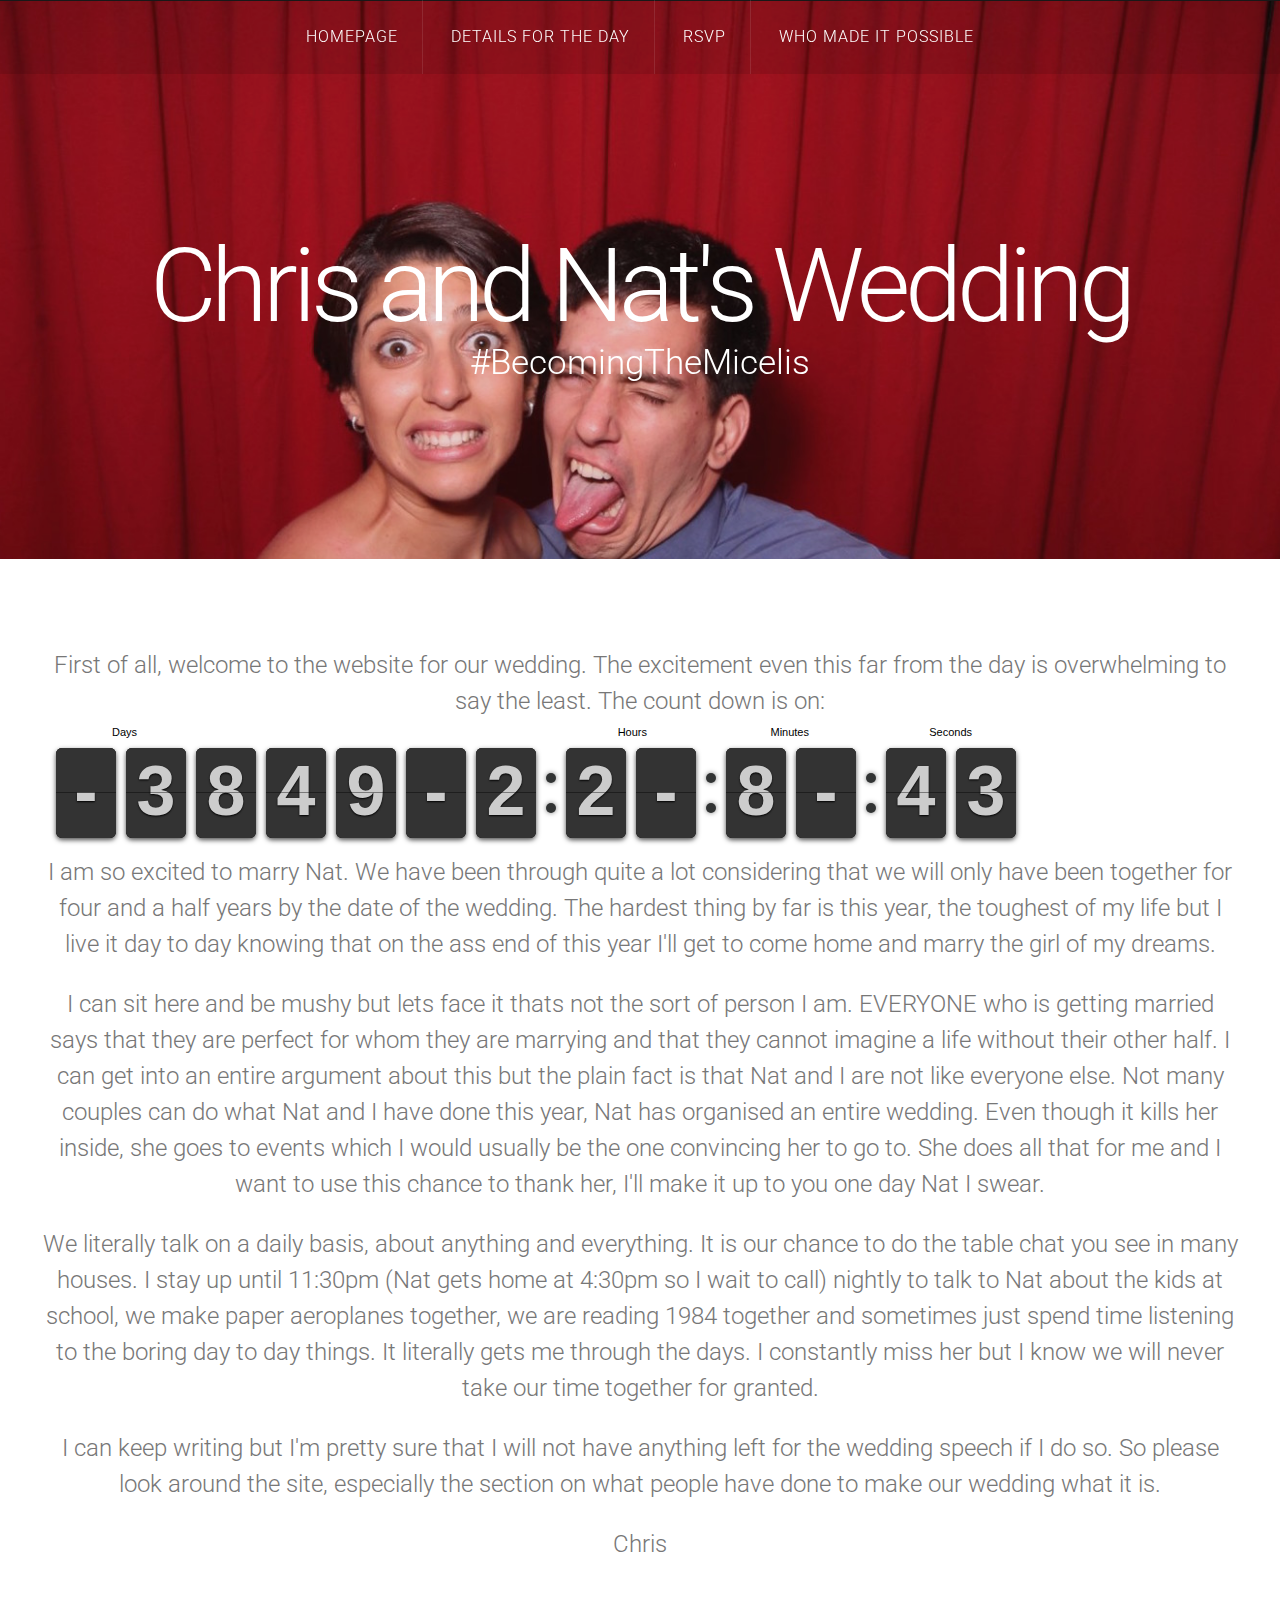
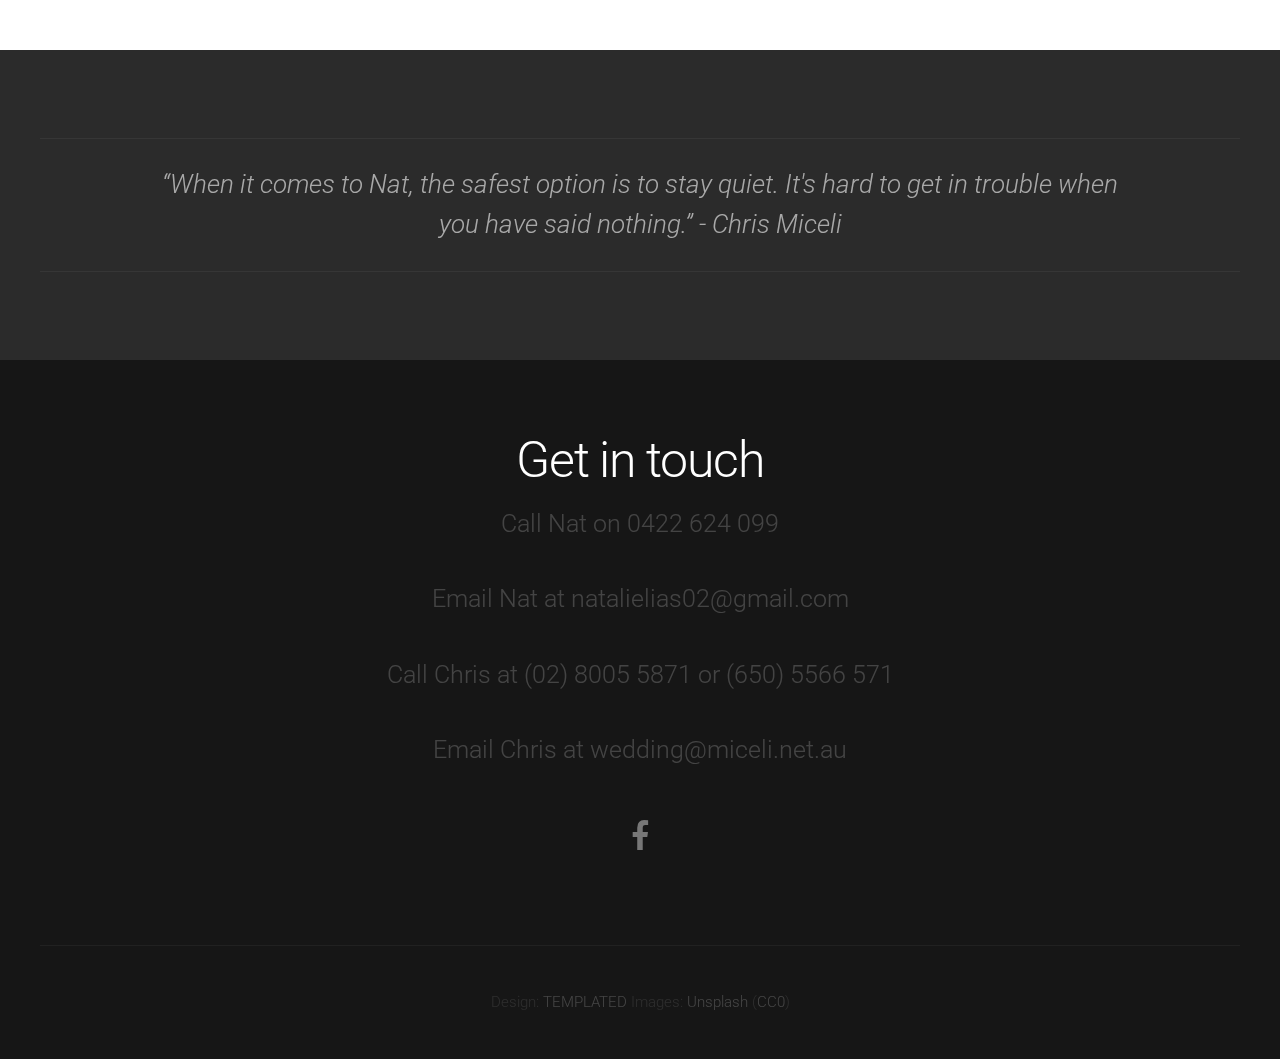
<file: index.html>
<!DOCTYPE HTML>
<!--
	Linear by TEMPLATED
    templated.co @templatedco
    Released for free under the Creative Commons Attribution 3.0 license (templated.co/license)
-->
<html>
	<head>
		<title>Chris and Nat's Wedding</title>
		<meta http-equiv="content-type" content="text/html; charset=utf-8" />
		<meta name="description" content="" />
		<meta name="keywords" content="" />
		<link href='http://fonts.googleapis.com/css?family=Roboto:400,100,300,700,500,900' rel='stylesheet' type='text/css'>
		<script src="http://ajax.googleapis.com/ajax/libs/jquery/1.11.0/jquery.min.js"></script>
		<script src="js/skel.min.js"></script>
		<script src="js/skel-panels.min.js"></script>
		<script src="js/init.js"></script>
		<noscript>
			<link rel="stylesheet" href="css/skel-noscript.css" />
			<link rel="stylesheet" href="css/style.css" />
			<link rel="stylesheet" href="css/style-desktop.css" />
		</noscript>

        <link rel="stylesheet" href="css/flipclock.css" />
		<script src="js/flipclock.min.js"></script>
        <script type="text/javascript">
            $( document ).ready(function(){
                var d1 = new Date();
                var d2 = new Date("2016-01-09 13:00:00");
                var clock = $('.clk').FlipClock(((d2-d1)/1000), {
                        clockFace: 'DailyCounter',
                        countdown: true,
                });
            });
        </script>
	</head>
	<body class="homepage">

	<!-- Header -->
		<div id="header">
			<div id="nav-wrapper"> 
				<!-- Nav -->
				<nav id="nav">
					<ul>
						<li class="active"><a href="index.html">Homepage</a></li>
						<li><a href="details.html">Details for the day</a></li>
						<li><a href="rsvp.html">RSVP</a></li>
						<li><a href="who.html">Who made it possible</a></li>
					</ul>
				</nav>
			</div>
			<div class="container"> 
				
				<!-- Logo -->
				<div id="logo">
					<h1><a href="#">Chris and Nat's Wedding</a></h1>
                    <span class="tag">#BecomingTheMicelis</span>
				</div>
			</div>
		</div>


		<div id="main">
			<div id="content" class="container">
                <section>

                    <p>First of all, welcome to the website for our wedding. The excitement even this far from the day is overwhelming to say the least. The count down is on:</p>

                    <span style="margin:0 auto;"><div class="clk"></div></span>

                    <p>I am so excited to marry Nat. We have been through quite a lot considering that we will only have been together for four and a half years by the date of the wedding.
                    The hardest thing by far is this year, the toughest of my life but I live it day to day knowing that on the ass end of this year I'll get to come home and marry the
                    girl of my dreams.</p>

                    <p>I can sit here and be mushy but lets face it thats not the sort of person I am. EVERYONE who is getting married says that they are perfect for whom they are marrying and
                    that they cannot imagine a life without their other half.
                    I can get into an entire argument about this but the plain fact is that Nat and I are not like everyone else. Not many couples can do what Nat and I have done this year,
                    Nat has organised an entire wedding. Even though it kills her inside, she goes to events which I would usually be the one convincing her to go to. She does all that for
                    me and I want to use this chance to thank her, I'll make it up to you one day Nat I swear.</p>

                    <p>We literally talk on a daily basis, about anything and everything. It is our chance to do the table chat you see in many houses. I stay up until 11:30pm (Nat gets home at 4:30pm so I wait to call) 
                    nightly to talk to Nat about the kids at school,
                    we make paper aeroplanes together, we are reading 1984 together and sometimes just spend time listening to the boring day to day things. It literally gets me through the
                    days. I constantly miss her but I know we will never take our time together for granted.</p>

                    <p>I can keep writing but I'm pretty sure that I will not have anything left for the wedding speech if I do so. So please look around the site, especially the section
                    on what people have done to make our wedding what it is.</p>

                    <p>Chris</p>
                </section>
			
			</div>
		</div>

	<!-- Tweet -->
		<div id="tweet">
			<div class="container">
				<section>
					<blockquote>&ldquo;When it comes to Nat, the safest option is to stay quiet. It's hard to get in trouble when you have said nothing.&rdquo; - Chris Miceli</blockquote>
				</section>
			</div>
		</div>

	<!-- Footer -->
		<div id="footer">
			<div class="container">
				<section>
					<header>
						<h2>Get in touch</h2>
						<span class="byline">Call Nat on 0422 624 099</span>
						<span class="byline">Email Nat at natalielias02@gmail.com </span>
						<span class="byline">Call Chris at (02) 8005 5871 or (650) 5566 571</span>
						<span class="byline">Email Chris at wedding@miceli.net.au</span>
					</header>
					<ul class="contact">
						<li class="active"><a href="https://www.facebook.com/search/str/%23team/keywords_top" class="fa fa-facebook" target="_blank"><span>Facebook</span></a></li>
					</ul>
				</section>
			</div>
		</div>

	<!-- Copyright -->
		<div id="copyright">
			<div class="container">
				Design: <a href="http://templated.co">TEMPLATED</a> Images: <a href="http://unsplash.com">Unsplash</a> (<a href="http://unsplash.com/cc0">CC0</a>)
			</div>
		</div>

	</body>
</html>
</file>
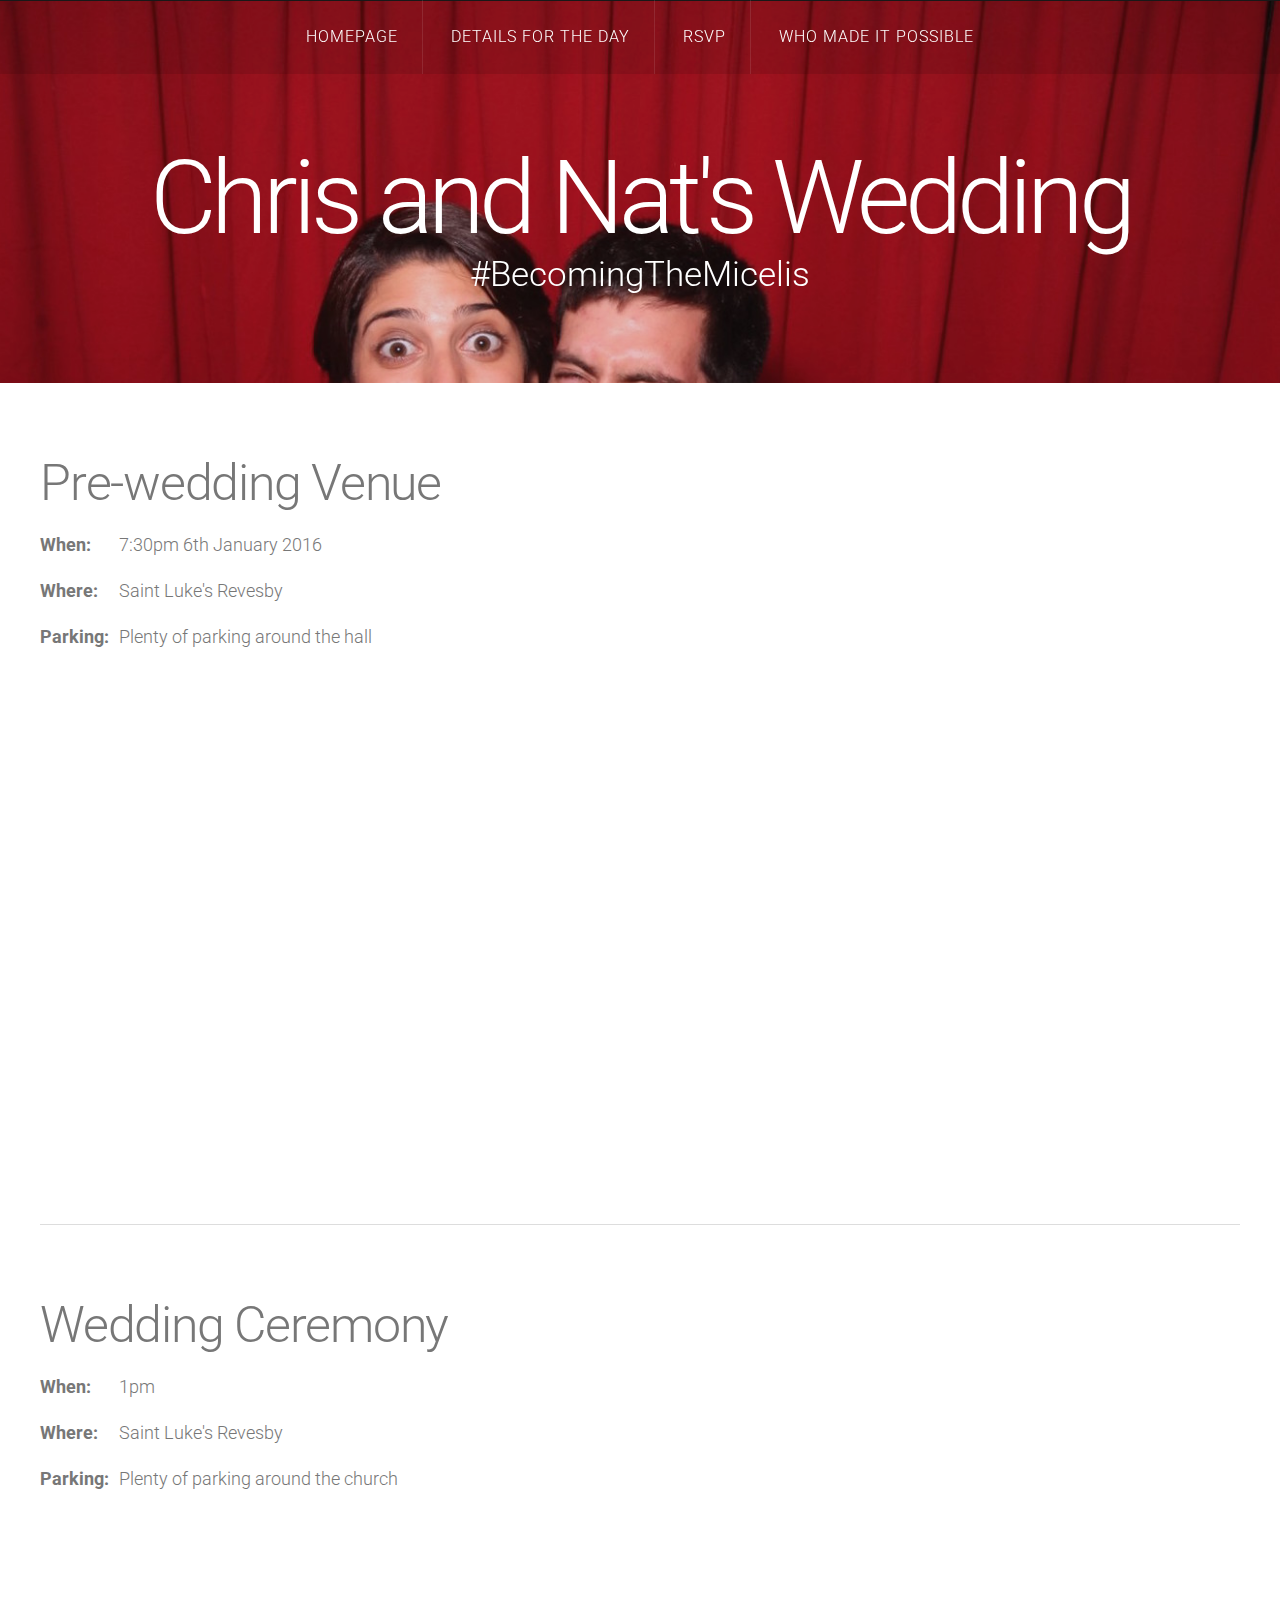
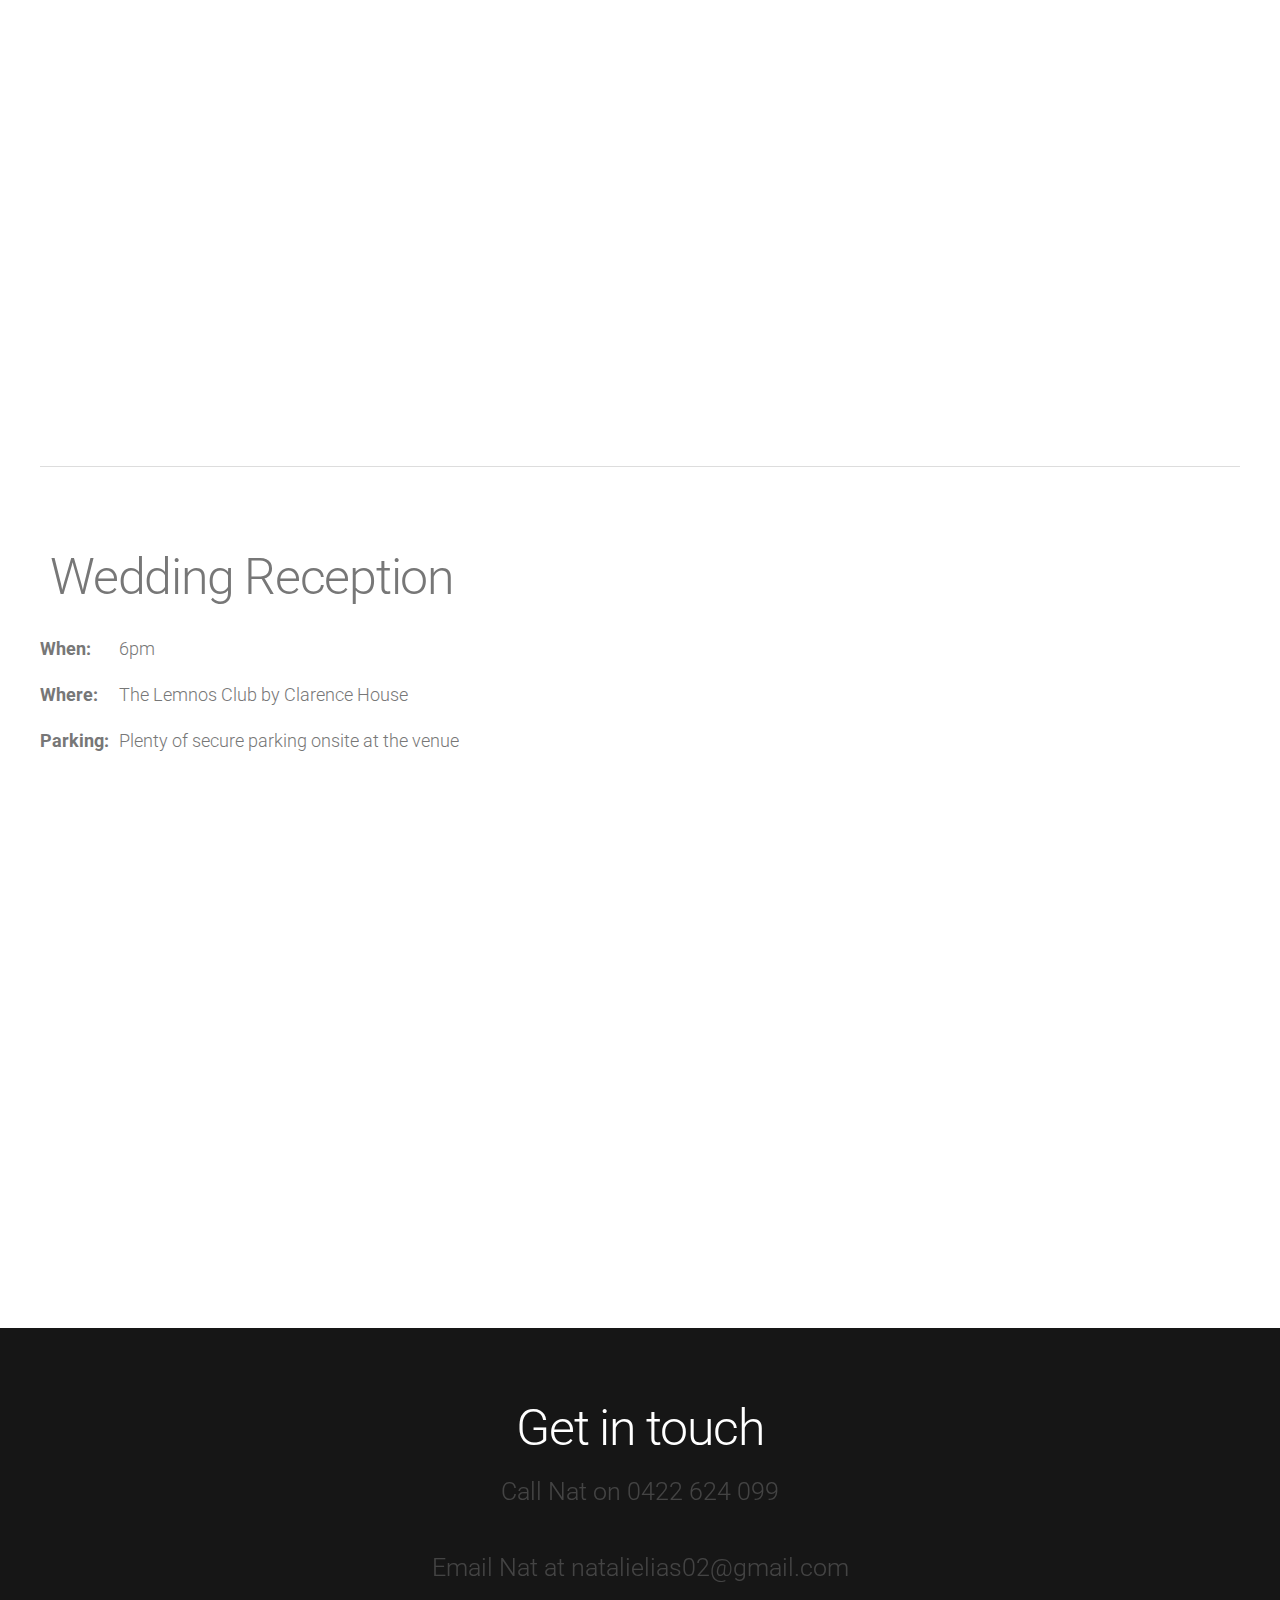
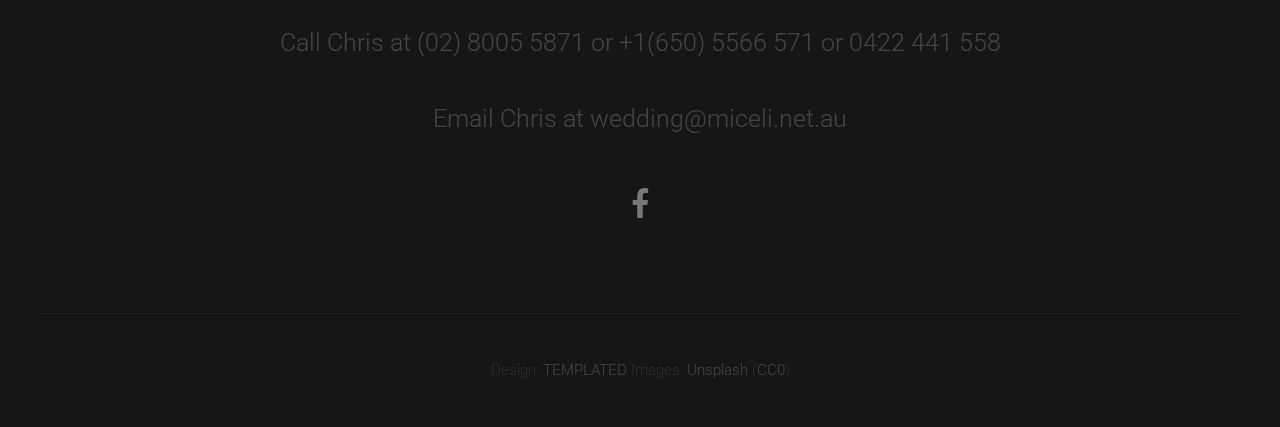
<file: details.html>
<!DOCTYPE HTML>
<!--
	Linear by TEMPLATED
    templated.co @templatedco
    Released for free under the Creative Commons Attribution 3.0 license (templated.co/license)
-->
<html>
	<head>
		<title>Chris and Nat's Wedding</title>
		<meta http-equiv="content-type" content="text/html; charset=utf-8" />
		<meta name="description" content="" />
		<meta name="keywords" content="" />
		<link href='http://fonts.googleapis.com/css?family=Roboto:400,100,300,700,500,900' rel='stylesheet' type='text/css'>
		<script src="http://ajax.googleapis.com/ajax/libs/jquery/1.11.0/jquery.min.js"></script>
		<script src="js/skel.min.js"></script>
		<script src="js/skel-panels.min.js"></script>
		<script src="js/init.js"></script>
		<noscript>
			<link rel="stylesheet" href="css/skel-noscript.css" />
			<link rel="stylesheet" href="css/style.css" />
			<link rel="stylesheet" href="css/style-desktop.css" />
		</noscript>
	</head>
	<body>

	<!-- Header -->
		<div id="header">
			<div id="nav-wrapper"> 
				<!-- Nav -->
				<nav id="nav">
					<ul>
						<li class="active"><a href="index.html">Homepage</a></li>
						<li><a href="details.html">Details for the day</a></li>
						<li><a href="rsvp.html">RSVP</a></li>
						<li><a href="who.html">Who made it possible</a></li>
					</ul>
				</nav>
			</div>
			<div class="container"> 
				
				<!-- Logo -->
				<div id="logo">
					<h1><a href="#">Chris and Nat's Wedding</a></h1>
					<span class="tag">#BecomingTheMicelis</span>
				</div>
			</div>
		</div>
	<!-- Header --> 

	<!-- Main -->
		<div id="main">
			<div id="content" class="container">
				<section>
                    <header>
                    <h2>Pre-wedding Venue</h2>
                    <br>
                    <table class="details">
                        <tr>
                            <td class="key">When:</td>
                            <td class="val">7:30pm 6th January 2016</td>
                        </tr>
                        <tr>
                            <td class="key">Where:</td>
                            <td class="val">Saint Luke's Revesby</td>
                        </tr>
                        <tr>
                            <td class="key">Parking:</td>
                            <td class="val">Plenty of parking around the hall</td>
                        </tr>
                    </table>
                    <div align="center">
                        <iframe src="https://www.google.com/maps/embed?pb=!1m14!1m8!1m3!1d3309.816672392431!2d151.016979!3d-33.945842999999996!3m2!1i1024!2i768!4f13.1!3m3!1m2!1s0x6b12beec691b7d6d%3A0x362f7adf77130d3a!2sST+Luke's+Primary+School!5e0!3m2!1sen!2sau!4v1428903523171" width="600" height="450" frameborder="0" style="border:0"></iframe>
                    </div>
                    <hr>
                    <h2>Wedding Ceremony</h2>
                    <br>
                    <table class="details">
                        <tr>
                            <td class="key">When:</td>
                            <td class="val">1pm</td>
                        </tr>
                        <tr>
                            <td class="key">Where:</td>
                            <td class="val">Saint Luke's Revesby</td>
                        </tr>
                        <tr>
                            <td class="key">Parking:</td>
                            <td class="val">Plenty of parking around the church</td>
                        </tr>
                    </table>
                    <div align="center">
                        <iframe src="https://www.google.com/maps/embed?pb=!1m14!1m8!1m3!1d3309.816672392431!2d151.016979!3d-33.945842999999996!3m2!1i1024!2i768!4f13.1!3m3!1m2!1s0x6b12beec691b7d6d%3A0x362f7adf77130d3a!2sST+Luke's+Primary+School!5e0!3m2!1sen!2sau!4v1428903523171" width="600" height="450" frameborder="0" style="border:0"></iframe>
                    </div>
                    <hr>
                    <h2 style="padding:10px;">Wedding Reception</h2>
                    <br>
                    <table class="details">
                        <tr>
                            <td class="key">When:</td>
                            <td class="val">6pm</td>
                        </tr>
                        <tr>
                            <td class="key">Where:</td>
                            <td class="val">The Lemnos Club by Clarence House</td>
                        </tr>
                        <tr>
                            <td class="key">Parking:</td>
                            <td class="val">Plenty of secure parking onsite at the venue</td>
                        </tr>
                    </table>
                    <div align="center">
                        <iframe src="https://www.google.com/maps/embed?pb=!1m14!1m8!1m3!1d3311.1124626108935!2d151.09176!3d-33.912504999999996!3m2!1i1024!2i768!4f13.1!3m3!1m2!1s0x6b12bbb2e4503351%3A0xa37eb461ec0af3d4!2s44+Albert+St%2C+Belmore+NSW+2192!5e0!3m2!1sen!2sau!4v1428903650770" width="600" height="450" frameborder="0" style="border:0"></iframe>
                    </div>
                    </header>
					<!--<header>
						<h2>Details for the day</h2>
						<span class="byline">Nat is pretty strict, so I would be on time (especially those on Chris' side)</span>
                        </header>-->
<!--                    <table border="2" style="width:100%">
                        <thead style="font-weight:bold; font-size:18pt;">
                            <td>Time</td>
                            <td>Details</td>
                        </thead>
                        <tbody>
                            <tr>
                                <td class="details">pre 12pm</td>
                                <td>Definitely should be waking up before now, being late is not an option</td>
                            </tr>
                            <tr>
                                <td class="details">1pm</td>
                                <iframe src="https://www.google.com/maps/embed?pb=!1m14!1m8!1m3!1d3309.816672392431!2d151.016979!3d-33.945842999999996!3m2!1i1024!2i768!4f13.1!3m3!1m2!1s0x6b12beec691b7d6d%3A0x362f7adf77130d3a!2sST+Lukes+Primary+School!5e0!3m2!1sen!2sau!4v1428903523171" width="600" height="450" frameborder="0" style="border:0"></iframe>
                            </tr>
                            <tr>
                                <td class="details">6pm</td>
                            </tr>
                        </tbody>
                    </table>
-->
				</section>
			</div>
		</div>
	<!-- /Main -->

	<!-- Footer -->
		<div id="footer">
			<div class="container">
				<section>
					<header>
						<h2>Get in touch</h2>
						<span class="byline">Call Nat on 0422 624 099</span>
						<span class="byline">Email Nat at natalielias02@gmail.com </span>
						<span class="byline">Call Chris at (02) 8005 5871 or +1(650) 5566 571 or 0422 441 558</span>
						<span class="byline">Email Chris at wedding@miceli.net.au</span>
					</header>
					<ul class="contact">
						<li class="active"><a href="https://www.facebook.com/search/str/%23team/keywords_top" class="fa fa-facebook" target="_blank"><span>Facebook</span></a></li>
					</ul>
				</section>
			</div>
		</div>

	<!-- Copyright -->
		<div id="copyright">
			<div class="container">
				Design: <a href="http://templated.co">TEMPLATED</a> Images: <a href="http://unsplash.com">Unsplash</a> (<a href="http://unsplash.com/cc0">CC0</a>)
			</div>
		</div>


	</body>
</html>
</file>
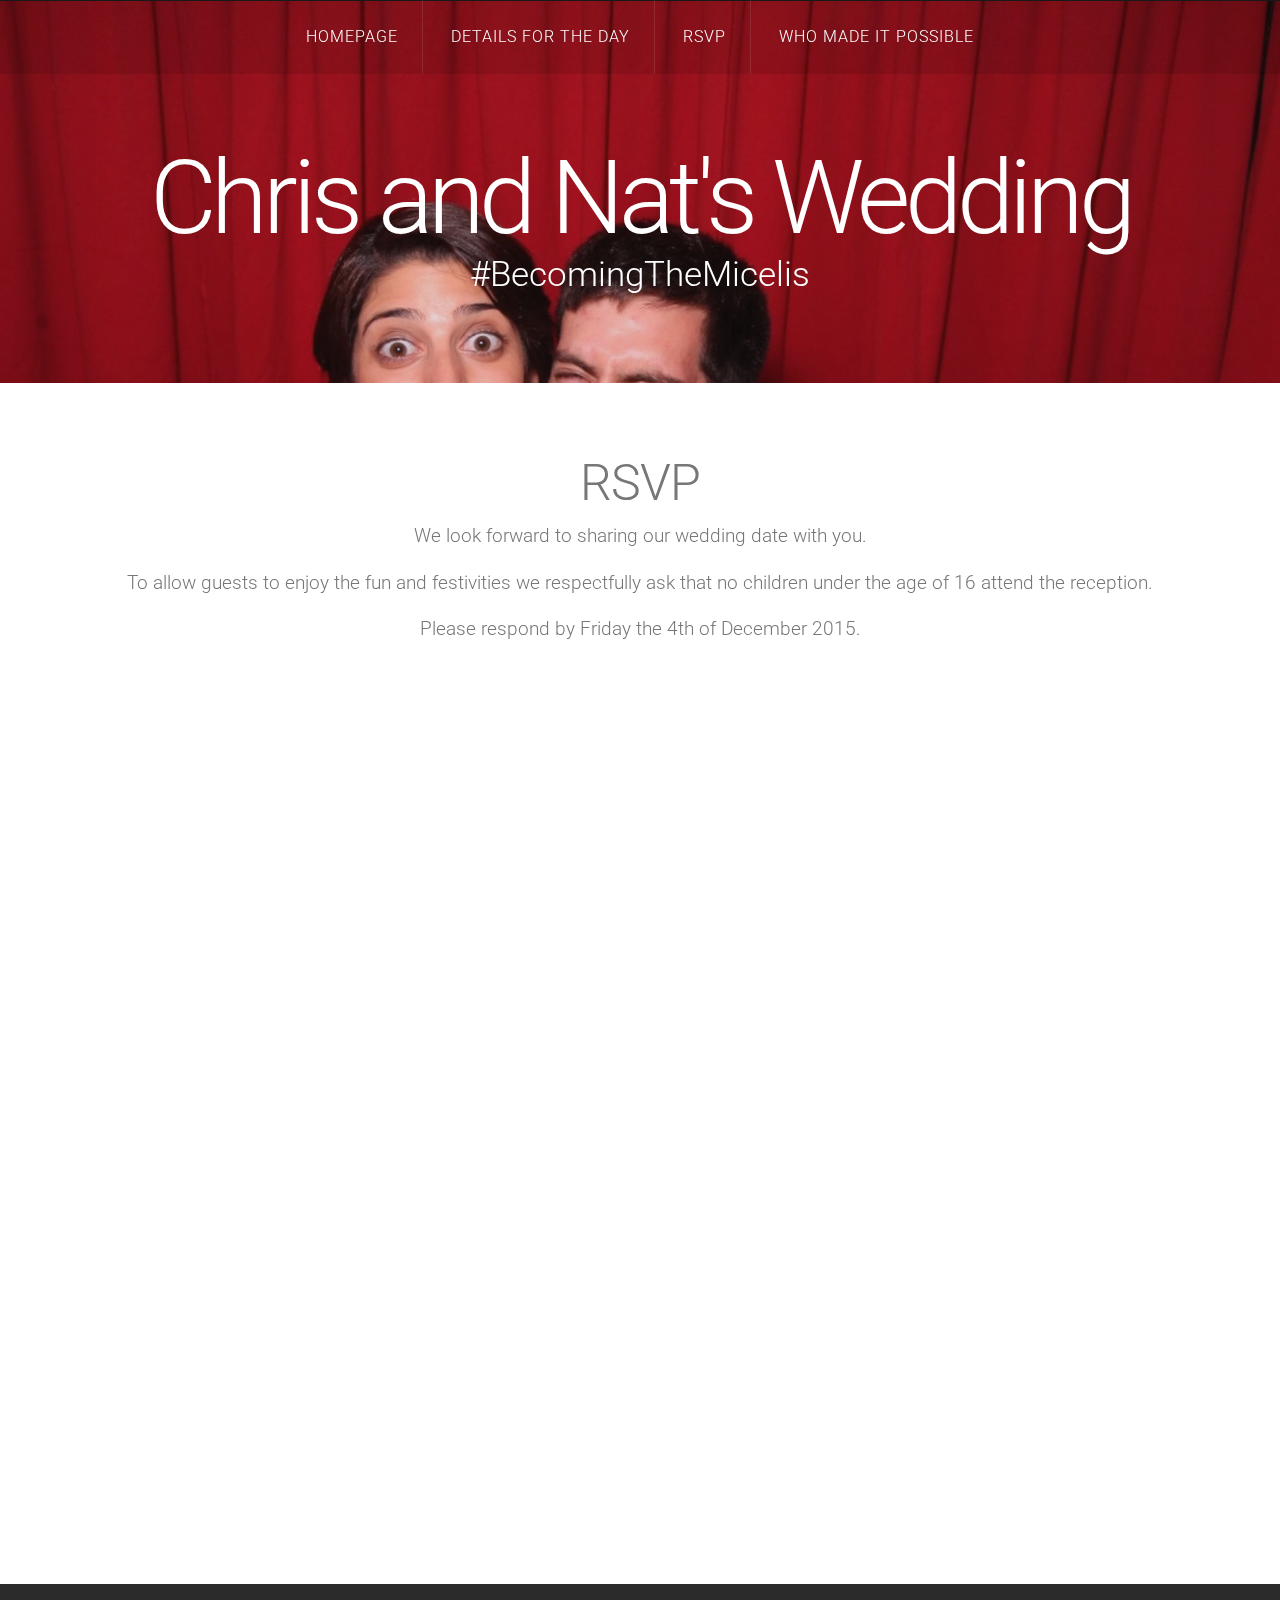
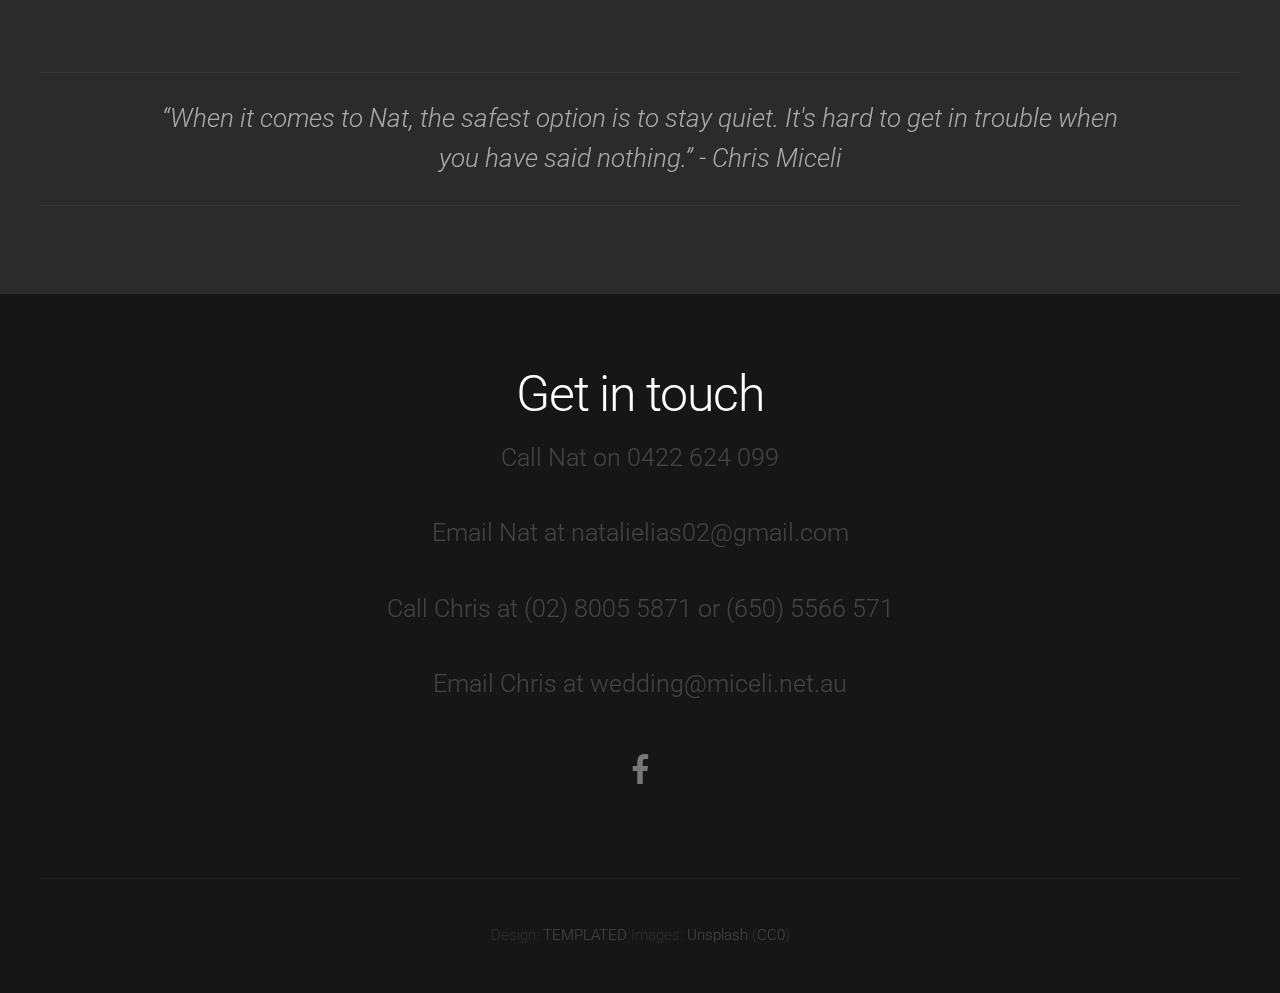
<file: rsvp.html>
<!DOCTYPE HTML>
<!--
	Linear by TEMPLATED
    templated.co @templatedco
    Released for free under the Creative Commons Attribution 3.0 license (templated.co/license)
-->
<html>
	<head>
		<title>Chris and Nat's Wedding</title>
		<meta http-equiv="content-type" content="text/html; charset=utf-8" />
		<meta name="description" content="" />
		<meta name="keywords" content="" />
		<link href='http://fonts.googleapis.com/css?family=Roboto:400,100,300,700,500,900' rel='stylesheet' type='text/css'>
		<script src="http://ajax.googleapis.com/ajax/libs/jquery/1.11.0/jquery.min.js"></script>
		<script src="js/skel.min.js"></script>
		<script src="js/skel-panels.min.js"></script>
		<script src="js/init.js"></script>
		<noscript>
			<link rel="stylesheet" href="css/skel-noscript.css" />
			<link rel="stylesheet" href="css/style.css" />
			<link rel="stylesheet" href="css/style-desktop.css" />
		</noscript>
	</head>
	<body>

	<!-- Header -->
		<div id="header">
			<div id="nav-wrapper"> 
				<!-- Nav -->
				<nav id="nav">
					<ul>
						<li class="active"><a href="index.html">Homepage</a></li>
						<li><a href="details.html">Details for the day</a></li>
						<li><a href="rsvp.html">RSVP</a></li>
						<li><a href="who.html">Who made it possible</a></li>
					</ul>
				</nav>
			</div>
			<div class="container"> 
				
				<!-- Logo -->
				<div id="logo">
					<h1><a href="#">Chris and Nat's Wedding</a></h1>
					<span class="tag">#BecomingTheMicelis</span>
				</div>
			</div>
		</div>
	<!-- Header --> 

	<!-- Main -->
		<div id="main">
			<div id="content" class="container">
				<section>
                    <header>
                        <h2 align="center">RSVP</h2>
                        <br>
                    <div align="center">
                        <p style="font-size:14pt;" >We look forward to sharing our wedding date with you.</p>
                        <p style="font-size:14pt;" >To allow guests to enjoy the fun and festivities we respectfully ask that no children under the age of 16 attend the reception.</p>
                        <p style="font-size:14pt;" >Please respond by Friday the 4th of December 2015.</p>
                    </div>
                    </header>
                    <div align="center">
                        <iframe src="https://docs.google.com/forms/d/1uubrhuVPB-VTvmpo_H4vE3iq42aVPqHRpj4m4-VWEOw/viewform?embedded=true" width="760" height="820px" frameborder="0" marginheight="0" marginwidth="0" align="centre">Loading...</iframe>
                    </div>
				</section>
			</div>
		</div>
	<!-- /Main -->

	<!-- Tweet -->
		<div id="tweet">
			<div class="container">
				<section>
					<blockquote>&ldquo;When it comes to Nat, the safest option is to stay quiet. It's hard to get in trouble when you have said nothing.&rdquo; - Chris Miceli</blockquote>
				</section>
			</div>
		</div>

	<!-- Footer -->
		<div id="footer">
			<div class="container">
				<section>
					<header>
						<h2>Get in touch</h2>
						<span class="byline">Call Nat on 0422 624 099</span>
						<span class="byline">Email Nat at natalielias02@gmail.com </span>
						<span class="byline">Call Chris at (02) 8005 5871 or (650) 5566 571</span>
						<span class="byline">Email Chris at wedding@miceli.net.au</span>
					</header>
					<ul class="contact">
						<li class="active"><a href="https://www.facebook.com/search/str/%23team/keywords_top" class="fa fa-facebook" target="_blank"><span>Facebook</span></a></li>
					</ul>
				</section>
			</div>
		</div>

	<!-- Copyright -->
		<div id="copyright">
			<div class="container">
				Design: <a href="http://templated.co">TEMPLATED</a> Images: <a href="http://unsplash.com">Unsplash</a> (<a href="http://unsplash.com/cc0">CC0</a>)
			</div>
		</div>


	</body>
</html>
</file>
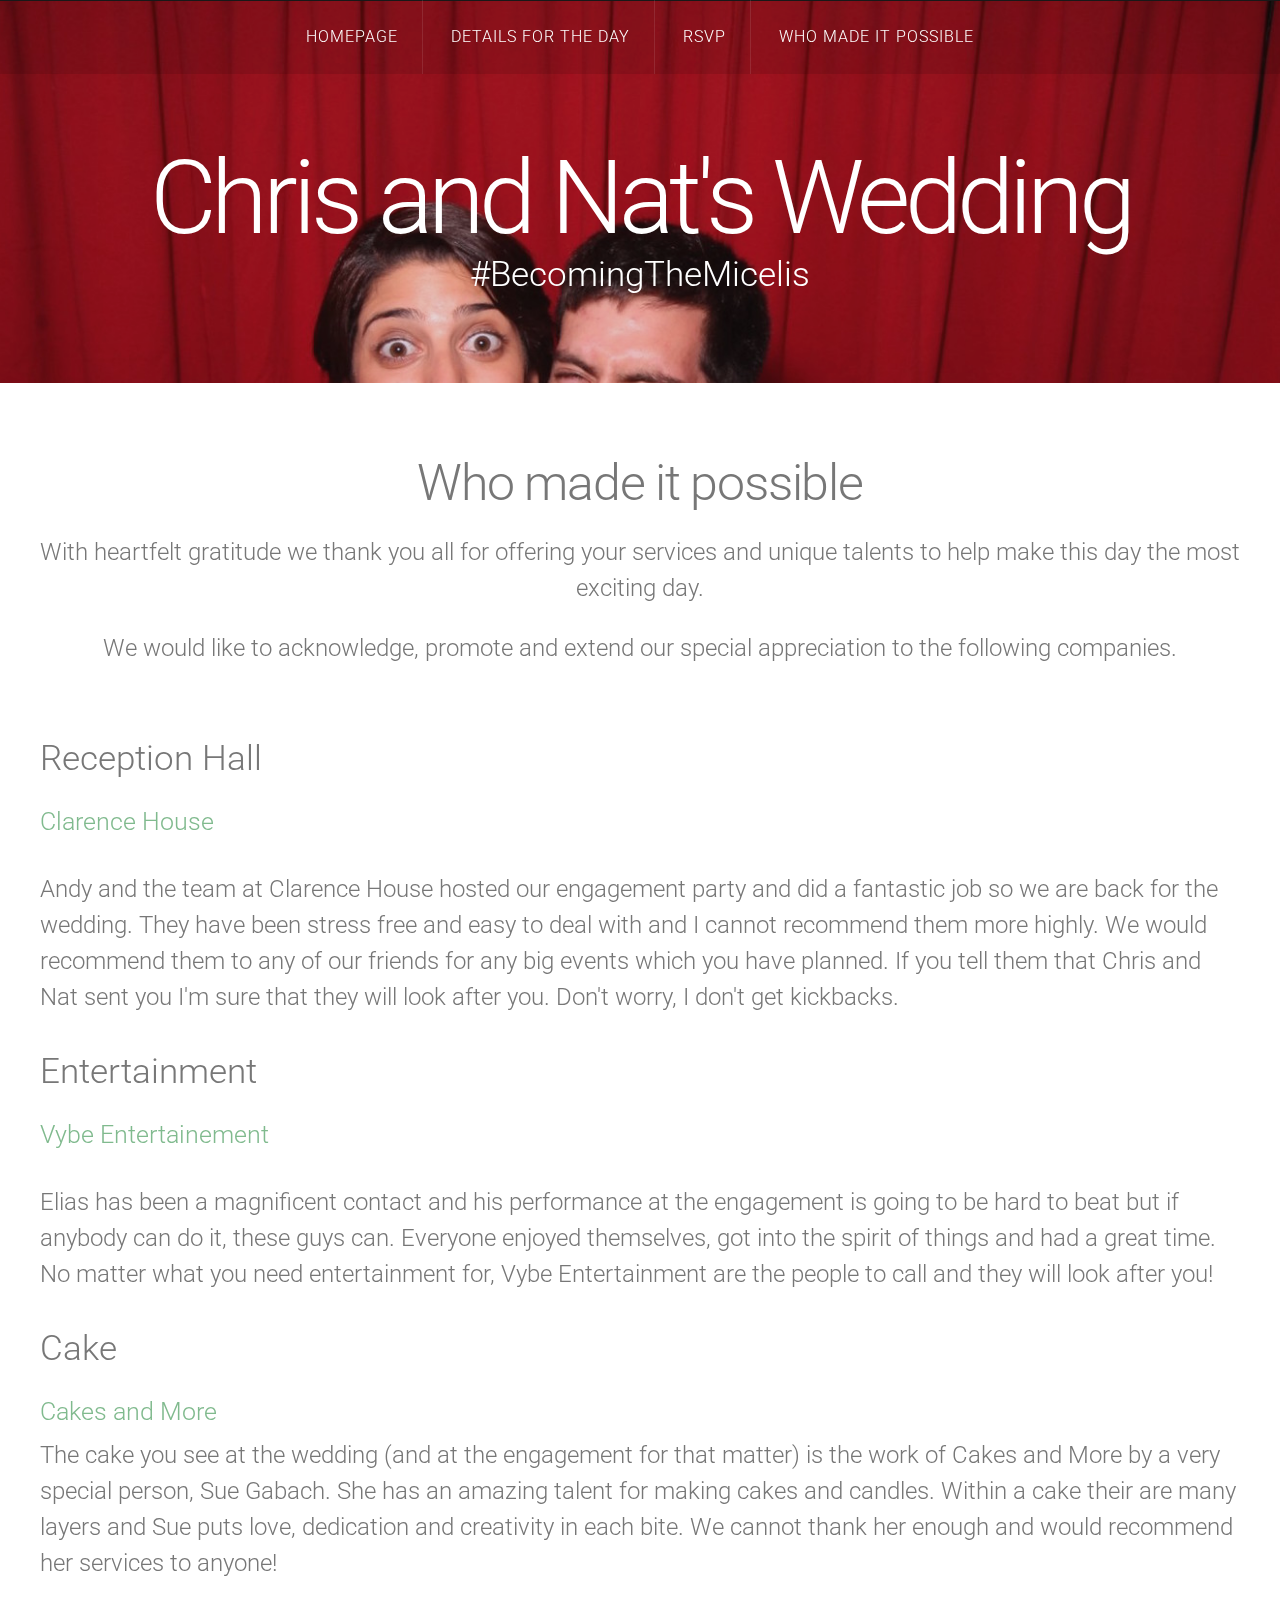
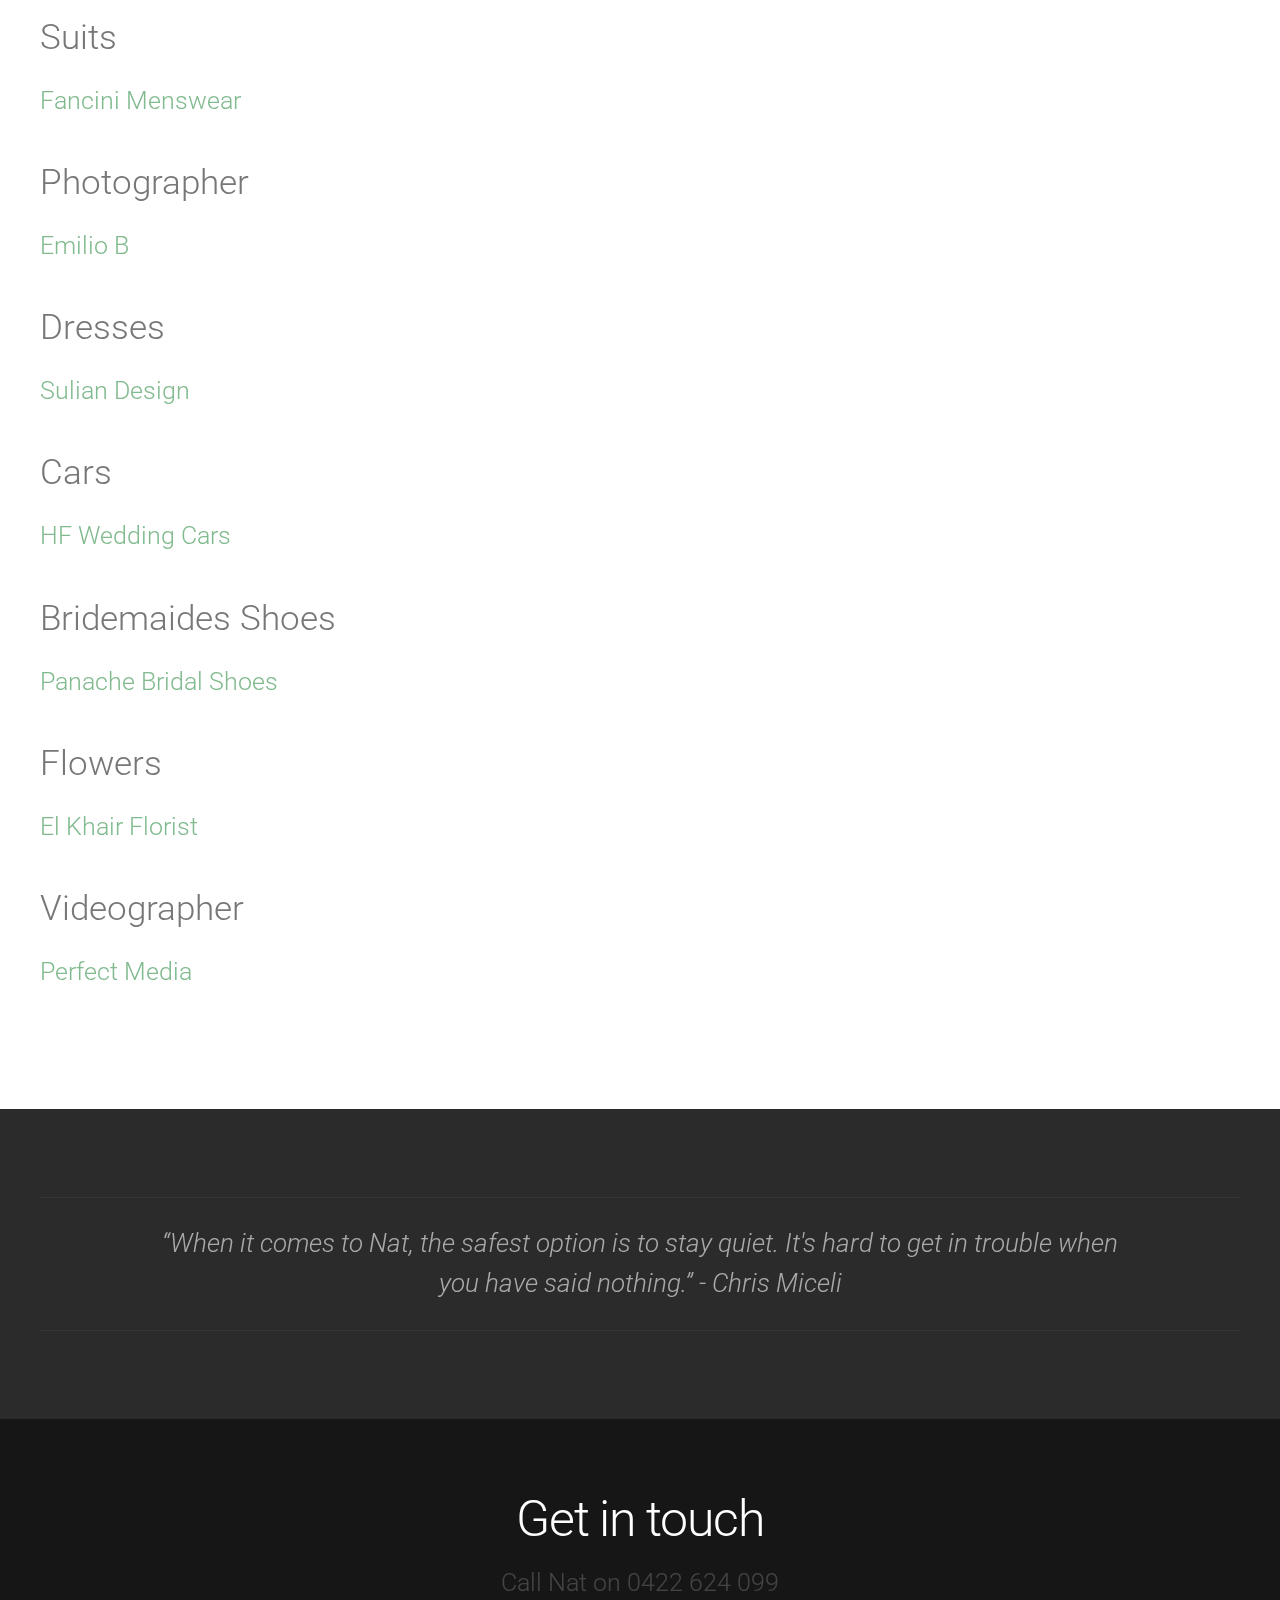
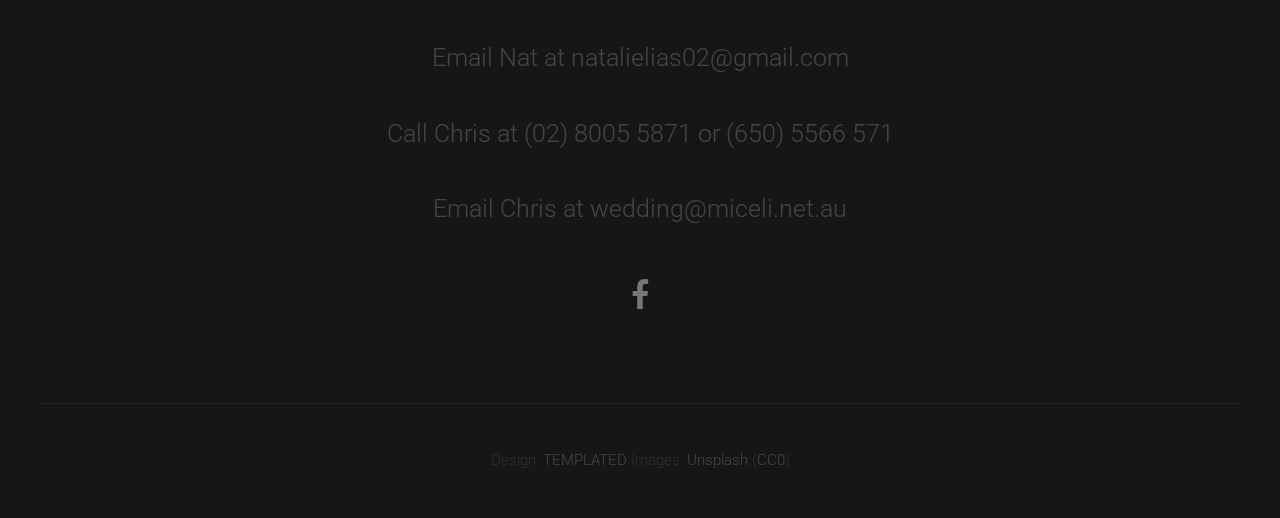
<file: who.html>
<!DOCTYPE HTML>
<!--
	Linear by TEMPLATED
    templated.co @templatedco
    Released for free under the Creative Commons Attribution 3.0 license (templated.co/license)
-->
<html>
	<head>
		<title>Chris and Nat's Wedding</title>
		<meta http-equiv="content-type" content="text/html; charset=utf-8" />
		<meta name="description" content="" />
		<meta name="keywords" content="" />
		<link href='http://fonts.googleapis.com/css?family=Roboto:400,100,300,700,500,900' rel='stylesheet' type='text/css'>
		<script src="http://ajax.googleapis.com/ajax/libs/jquery/1.11.0/jquery.min.js"></script>
		<script src="js/skel.min.js"></script>
		<script src="js/skel-panels.min.js"></script>
		<script src="js/init.js"></script>
		<noscript>
			<link rel="stylesheet" href="css/skel-noscript.css" />
			<link rel="stylesheet" href="css/style.css" />
			<link rel="stylesheet" href="css/style-desktop.css" />
		</noscript>
	</head>
	<body>

	<!-- Header -->
		<div id="header">
			<div id="nav-wrapper"> 
				<!-- Nav -->
				<nav id="nav">
					<ul>
						<li class="active"><a href="index.html">Homepage</a></li>
						<li><a href="details.html">Details for the day</a></li>
						<li><a href="rsvp.html">RSVP</a></li>
						<li><a href="who.html">Who made it possible</a></li>
					</ul>
				</nav>
			</div>
			<div class="container"> 
				
				<!-- Logo -->
				<div id="logo">
					<h1><a href="#">Chris and Nat's Wedding</a></h1>
					<span class="tag">#BecomingTheMicelis</span>
				</div>
			</div>
		</div>
	<!-- Header --> 

	<!-- Main -->
		<div id="main">
			<div id="content" class="container">
				<section>
					<header>
						<h2 align="center">Who made it possible</h2>
                        <span align="center" class="byline">
                            <p>With heartfelt gratitude we thank you all for offering your services and unique talents to help make this day the most exciting day.</p>
                            <p>We would like to acknowledge, promote and extend our special appreciation to the following companies.</p>
                        </span>
					</header>
				</section>
				<section>
					<header>
						<h3>Reception Hall</h3>
                        <span class="byline"><a href="http://www.clarencehouse.com.au">Clarence House</a></span>
					</header>
					<p>Andy and the team at Clarence House hosted our engagement party and did a fantastic job so we are back for the wedding.
                    They have been stress free and easy to deal with and I cannot recommend them more highly. We would recommend them to any of
                    our friends for any big events which you have planned. If you tell them that Chris and Nat sent you I'm sure that they will
                    look after you. Don't worry, I don't get kickbacks.
                    </p>
				</section>
				<section>
					<header>
						<h3>Entertainment</h3>
                        <span class="byline"><a href="http://vybentertainment.com.au/">Vybe Entertainement</a></span>
					</header>
					<p>Elias has been a magnificent contact and his performance at the engagement is going to be hard to beat but if anybody can
                    do it, these guys can. Everyone enjoyed themselves, got into the spirit of things and had a great time. No matter what you need
                    entertainment for, Vybe Entertainment are the people to call and they will look after you!</p>
				</section>
				<section>
					<header>
						<h3>Cake</h3>
                        <span class="byline"><a href="http://www.cakesandmore.net.au/">Cakes and More</a></span>
                        <p>The cake you see at the wedding (and at the engagement for that matter) is the work of Cakes and More by a very special
                        person, Sue Gabach. She has an amazing talent for making cakes and candles. Within a cake their are many
                        layers and Sue puts love, dedication and creativity in each bite. We cannot thank
                        her enough and would recommend her services to anyone!
                        </p>
					</header>
					<p></p>
				</section>
				<section>
					<header>
						<h3>Suits</h3>
                        <span class="byline"><a href="http://www.fancini.com.au/">Fancini Menswear</a></span>
					</header>
					<p></p>
				</section>
				<section>
					<header>
						<h3>Photographer</h3>
                        <span class="byline"><a href="http://www.emiliob.com.au/">Emilio B</a></span>
					</header>
					<p></p>
				</section>
				<section>
					<header>
						<h3>Dresses</h3>
                        <span class="byline"><a href="#">Sulian Design</a></span>
					</header>
					<p></p>
				</section>
				<section>
					<header>
						<h3>Cars</h3>
                        <span class="byline"><a href="http://www.hfweddingcars.com.au/">HF Wedding Cars</a></span>
					</header>
					<p></p>
				</section>
				<section>
					<header>
						<h3>Bridemaides Shoes</h3>
                        <span class="byline"><a href="http://www.bridalshoes.com.au/index.php">Panache Bridal Shoes</a></span>
					</header>
					<p></p>
				</section>
				<section>
					<header>
						<h3>Flowers</h3>
                        <span class="byline"><a href="http://elkhairflorist.com.au/">El Khair Florist</a></span>
					</header>
					<p></p>
				</section>
				<section>
					<header>
						<h3>Videographer</h3>
                        <span class="byline"><a href="http://www.perfectmedia.com.au/">Perfect Media</a></span>
					</header>
					<p></p>
				</section>
			</div>
		</div>
	<!-- /Main -->

	<!-- Tweet -->
		<div id="tweet">
			<div class="container">
				<section>
					<blockquote>&ldquo;When it comes to Nat, the safest option is to stay quiet. It's hard to get in trouble when you have said nothing.&rdquo; - Chris Miceli</blockquote>
				</section>
			</div>
		</div>

	<!-- Footer -->
		<div id="footer">
			<div class="container">
				<section>
					<header>
						<h2>Get in touch</h2>
						<span class="byline">Call Nat on 0422 624 099</span>
						<span class="byline">Email Nat at natalielias02@gmail.com </span>
						<span class="byline">Call Chris at (02) 8005 5871 or (650) 5566 571</span>
						<span class="byline">Email Chris at wedding@miceli.net.au</span>
					</header>
					<ul class="contact">
						<li class="active"><a href="https://www.facebook.com/search/str/%23team/keywords_top" class="fa fa-facebook" target="_blank"><span>Facebook</span></a></li>
					</ul>
				</section>
			</div>
		</div>


	<!-- Copyright -->
		<div id="copyright">
			<div class="container">
				Design: <a href="http://templated.co">TEMPLATED</a> Images: <a href="http://unsplash.com">Unsplash</a> (<a href="http://unsplash.com/cc0">CC0</a>)
			</div>
		</div>


	</body>
</html>
</file>
<file: css/style.css>
/*
	Linear by TEMPLATED
    templated.co @templatedco
    Released for free under the Creative Commons Attribution 3.0 license (templated.co/license)
*/

@charset 'UTF-8';

@font-face{font-family:'FontAwesome';src:url('font/fontawesome-webfont.eot?v=4.0.1');src:url('font/fontawesome-webfont.eot?#iefix&v=4.0.1') format('embedded-opentype'),url('font/fontawesome-webfont.woff?v=4.0.1') format('woff'),url('font/fontawesome-webfont.ttf?v=4.0.1') format('truetype'),url('font/fontawesome-webfont.svg?v=4.0.1#fontawesomeregular') format('svg');font-weight:normal;font-style:normal}

/*********************************************************************************/
/* Basic                                                                         */
/*********************************************************************************/

	body
	{
		margin: 0;
		padding: 0;
		background: #161616;
	}

	body,input,textarea,select
	{
		font-family: 'Roboto', sans-serif;
		font-size: 11pt;
		font-weight: 300;
		line-height: 1.75em;
		color: #777;
	}

	h1,h2,h3,h4,h5,h6
	{
		font-weight: 300;
		color: #777;
	}
	
		h2
		{
			letter-spacing: -0.025em;
		}
	
		h1 a, h2 a, h3 a, h4 a, h5 a, h6 a
		{
			color: inherit;
			text-decoration: none;
		}
		
	strong, b
	{
		font-weight: 500;
		color: #000000;
	}
	
	em, i
	{
		font-style: italic;
	}

	a
	{
		text-decoration: none;
		color: #80BA8E;
	}
	
	a:hover
	{
		text-decoration: underline;
	}

	sub
	{
		position: relative;
		top: 0.5em;
		font-size: 0.8em;
	}
	
	sup
	{
		position: relative;
		top: -0.5em;
		font-size: 0.8em;
	}
	
	hr
	{
		border: 0;
		border-top: solid 1px #ddd;
		margin: 6em 0 0 0;
		padding: 6em 0 0 0;
	}
	
	blockquote
	{
		border-left: solid 0.5em #ddd;
		padding: 1em 0 1em 2em;
		font-style: italic;
	}
	
	p, ul, ol, dl, table
	{
		margin-bottom: 1em;
	}

    .details {
        font-size: 18px;
    }

    .details .key
    {
        font-weight: bold;
    }

    .details .val
    {
        padding: 10px;
    }

	header
	{
		margin-bottom: 1.6em;
	}
	
		header h2
		{
		}

        header h3
        {
            font-size: 26pt;
        }

		header .byline
		{
			display: block;
			margin: 1.5em 0 0 0;
			padding: 0 0 0.5em 0;
		}
		
	footer
	{
		margin-top: 1em;
	}

	br.clear
	{
		clear: both;
	}

	.pennant
	{
		color: #bbb;
	}

	/* Sections/Articles */
	
		section,
		article
		{
			margin-bottom: 3em;
		}
		
		section > :last-child,
		article > :last-child
		{
			margin-bottom: 0;
		}

		section:last-child,
		article:last-child
		{
			margin-bottom: 0;
		}

		.row > section,
		.row > article
		{
			margin-bottom: 0;
		}

	/* Images */

		.image
		{
			display: inline-block;
		}
		
			.image img
			{
				display: block;
				width: 100%;
			}

			.image.featured
			{
				display: block;
				width: 100%;
				margin: 0 0 2em 0;
			}
			
			.image.full
			{
				display: block;
				width: 100%;
				margin-bottom: 2em;
			}
			
			.image.left
			{
				float: left;
				margin: 0 2em 2em 0;
			}
			
			.image.centered
			{
				display: block;
				margin: 0 0 2em 0;
			}

				.image.centered img
				{
					margin: 0 auto;
					width: auto;
				}

	/* Lists */

		ul.default
		{
			margin: 0;
			padding: 0em 0em 1.5em 0em;
			list-style: none;
		}
		
			ul.default li
			{
				padding: 0.60em 0em;
				font-size: 0.95em;
				border-top: 1px solid;
				border-color: rgba(0,0,0,.1);
			}		
		
			ul.default li:first-child
			{
				padding-top: 0;
				border-top: none;
			}
	
			ul.default {
			}
		
		ul.style li {
			margin: 0;
			padding: 2em 0em 1.5em 0em;
			border-top: 1px solid;
			border-color: rgba(0,0,0,.1);
		}
		
		ul.style li:first-child
		{
			padding-top: 0;
			border-top: none;
		}
		
		ul.style img {
			float: left;
			margin-right: 20px;
		}
		
		ul.style a {
			color: #434343;
		}
		
		ul.style .posted {
			padding: 0em 0em 1em 0em;
			letter-spacing: 1px;
			text-transform: uppercase;
			font-size: 8pt;
			color: #A2A2A2;
		}
		
		ul.style .first {
			padding-top: 0px;
			border-top: none;
		}
							

	/* Buttons */
		
	.button
	{
		position: relative;
		display: inline-block;
		background: #80BA8E;
		padding: 0.8em 2em;
		text-decoration: none !important;
		font-size: 1.2em;
		font-weight: 300;
		color: #FFF !important;
		-moz-transition: color 0.35s ease-in-out, background-color 0.35s ease-in-out;
		-webkit-transition: color 0.35s ease-in-out, background-color 0.35s ease-in-out;
		-o-transition: color 0.35s ease-in-out, background-color 0.35s ease-in-out;
		-ms-transition: color 0.35s ease-in-out, background-color 0.35s ease-in-out;
		transition: color 0.35s ease-in-out, background-color 0.35s ease-in-out;
		text-align: center;
		border-radius: 0.25em;
	}

	.button:hover
	{
		background: #70AA7E;
		color: #FFF !important;
	}

/*********************************************************************************/
/* Icons                                                                         */
/* Powered by Font Awesome by Dave Gandy | http://fontawesome.io                 */
/* Licensed under the SIL OFL 1.1 (font), MIT (CSS)                              */
/*********************************************************************************/

	.fa
	{
		text-decoration: none;
	}

		.fa.solo
		{
		}
		
			.fa.solo span
			{
				display: none;
			}

		.fa:before
		{
			display:inline-block;
			font-family: FontAwesome;
			font-size: 1.25em;
			text-decoration: none;
			font-style: normal;
			font-weight: normal;
			line-height: 1;
			-webkit-font-smoothing:antialiased;
			-moz-osx-font-smoothing:grayscale;
		}

		.fa-lg{font-size:1.3333333333333333em;line-height:.75em;vertical-align:-15%}
		.fa-2x{font-size:2em}
		.fa-3x{font-size:3em}
		.fa-4x{font-size:4em}
		.fa-5x{font-size:5em}
		.fa-fw{width:1.2857142857142858em;text-align:center}
		.fa-ul{padding-left:0;margin-left:2.142857142857143em;list-style-type:none}.fa-ul>li{position:relative}
		.fa-li{position:absolute;left:-2.142857142857143em;width:2.142857142857143em;top:.14285714285714285em;text-align:center}.fa-li.fa-lg{left:-1.8571428571428572em}
		.fa-border{padding:.2em .25em .15em;border:solid .08em #eee;border-radius:.1em}
		.pull-right{float:right}
		.pull-left{float:left}
		.fa.pull-left{margin-right:.3em}
		.fa.pull-right{margin-left:.3em}
		.fa-spin{-webkit-animation:spin 2s infinite linear;-moz-animation:spin 2s infinite linear;-o-animation:spin 2s infinite linear;animation:spin 2s infinite linear}
		@-moz-keyframes spin{0%{-moz-transform:rotate(0deg)} 100%{-moz-transform:rotate(359deg)}}@-webkit-keyframes spin{0%{-webkit-transform:rotate(0deg)} 100%{-webkit-transform:rotate(359deg)}}@-o-keyframes spin{0%{-o-transform:rotate(0deg)} 100%{-o-transform:rotate(359deg)}}@-ms-keyframes spin{0%{-ms-transform:rotate(0deg)} 100%{-ms-transform:rotate(359deg)}}@keyframes spin{0%{transform:rotate(0deg)} 100%{transform:rotate(359deg)}}.fa-rotate-90{filter:progid:DXImageTransform.Microsoft.BasicImage(rotation=1);-webkit-transform:rotate(90deg);-moz-transform:rotate(90deg);-ms-transform:rotate(90deg);-o-transform:rotate(90deg);transform:rotate(90deg)}
		.fa-rotate-180{filter:progid:DXImageTransform.Microsoft.BasicImage(rotation=2);-webkit-transform:rotate(180deg);-moz-transform:rotate(180deg);-ms-transform:rotate(180deg);-o-transform:rotate(180deg);transform:rotate(180deg)}
		.fa-rotate-270{filter:progid:DXImageTransform.Microsoft.BasicImage(rotation=3);-webkit-transform:rotate(270deg);-moz-transform:rotate(270deg);-ms-transform:rotate(270deg);-o-transform:rotate(270deg);transform:rotate(270deg)}
		.fa-flip-horizontal{filter:progid:DXImageTransform.Microsoft.BasicImage(rotation=0, mirror=1);-webkit-transform:scale(-1, 1);-moz-transform:scale(-1, 1);-ms-transform:scale(-1, 1);-o-transform:scale(-1, 1);transform:scale(-1, 1)}
		.fa-flip-vertical{filter:progid:DXImageTransform.Microsoft.BasicImage(rotation=2, mirror=1);-webkit-transform:scale(1, -1);-moz-transform:scale(1, -1);-ms-transform:scale(1, -1);-o-transform:scale(1, -1);transform:scale(1, -1)}
		.fa-stack{position:relative;display:inline-block;width:2em;height:2em;line-height:2em;vertical-align:middle}
		.fa-stack-1x,.fa-stack-2x{position:absolute;left:0;width:100%;text-align:center}
		.fa-stack-1x{line-height:inherit}
		.fa-stack-2x{font-size:2em}
		.fa-inverse{color:#fff}
		.fa-glass:before{content:"\f000"}
		.fa-music:before{content:"\f001"}
		.fa-search:before{content:"\f002"}
		.fa-envelope-o:before{content:"\f003"}
		.fa-heart:before{content:"\f004"}
		.fa-star:before{content:"\f005"}
		.fa-star-o:before{content:"\f006"}
		.fa-user:before{content:"\f007"}
		.fa-film:before{content:"\f008"}
		.fa-th-large:before{content:"\f009"}
		.fa-th:before{content:"\f00a"}
		.fa-th-list:before{content:"\f00b"}
		.fa-check:before{content:"\f00c"}
		.fa-times:before{content:"\f00d"}
		.fa-search-plus:before{content:"\f00e"}
		.fa-search-minus:before{content:"\f010"}
		.fa-power-off:before{content:"\f011"}
		.fa-signal:before{content:"\f012"}
		.fa-gear:before,.fa-cog:before{content:"\f013"}
		.fa-trash-o:before{content:"\f014"}
		.fa-home:before{content:"\f015"}
		.fa-file-o:before{content:"\f016"}
		.fa-clock-o:before{content:"\f017"}
		.fa-road:before{content:"\f018"}
		.fa-download:before{content:"\f019"}
		.fa-arrow-circle-o-down:before{content:"\f01a"}
		.fa-arrow-circle-o-up:before{content:"\f01b"}
		.fa-inbox:before{content:"\f01c"}
		.fa-play-circle-o:before{content:"\f01d"}
		.fa-rotate-right:before,.fa-repeat:before{content:"\f01e"}
		.fa-refresh:before{content:"\f021"}
		.fa-list-alt:before{content:"\f022"}
		.fa-lock:before{content:"\f023"}
		.fa-flag:before{content:"\f024"}
		.fa-headphones:before{content:"\f025"}
		.fa-volume-off:before{content:"\f026"}
		.fa-volume-down:before{content:"\f027"}
		.fa-volume-up:before{content:"\f028"}
		.fa-qrcode:before{content:"\f029"}
		.fa-barcode:before{content:"\f02a"}
		.fa-tag:before{content:"\f02b"}
		.fa-tags:before{content:"\f02c"}
		.fa-book:before{content:"\f02d"}
		.fa-bookmark:before{content:"\f02e"}
		.fa-print:before{content:"\f02f"}
		.fa-camera:before{content:"\f030"}
		.fa-font:before{content:"\f031"}
		.fa-bold:before{content:"\f032"}
		.fa-italic:before{content:"\f033"}
		.fa-text-height:before{content:"\f034"}
		.fa-text-width:before{content:"\f035"}
		.fa-align-left:before{content:"\f036"}
		.fa-align-center:before{content:"\f037"}
		.fa-align-right:before{content:"\f038"}
		.fa-align-justify:before{content:"\f039"}
		.fa-list:before{content:"\f03a"}
		.fa-dedent:before,.fa-outdent:before{content:"\f03b"}
		.fa-indent:before{content:"\f03c"}
		.fa-video-camera:before{content:"\f03d"}
		.fa-picture-o:before{content:"\f03e"}
		.fa-pencil:before{content:"\f040"}
		.fa-map-marker:before{content:"\f041"}
		.fa-adjust:before{content:"\f042"}
		.fa-tint:before{content:"\f043"}
		.fa-edit:before,.fa-pencil-square-o:before{content:"\f044"}
		.fa-share-square-o:before{content:"\f045"}
		.fa-check-square-o:before{content:"\f046"}
		.fa-move:before{content:"\f047"}
		.fa-step-backward:before{content:"\f048"}
		.fa-fast-backward:before{content:"\f049"}
		.fa-backward:before{content:"\f04a"}
		.fa-play:before{content:"\f04b"}
		.fa-pause:before{content:"\f04c"}
		.fa-stop:before{content:"\f04d"}
		.fa-forward:before{content:"\f04e"}
		.fa-fast-forward:before{content:"\f050"}
		.fa-step-forward:before{content:"\f051"}
		.fa-eject:before{content:"\f052"}
		.fa-chevron-left:before{content:"\f053"}
		.fa-chevron-right:before{content:"\f054"}
		.fa-plus-circle:before{content:"\f055"}
		.fa-minus-circle:before{content:"\f056"}
		.fa-times-circle:before{content:"\f057"}
		.fa-check-circle:before{content:"\f058"}
		.fa-question-circle:before{content:"\f059"}
		.fa-info-circle:before{content:"\f05a"}
		.fa-crosshairs:before{content:"\f05b"}
		.fa-times-circle-o:before{content:"\f05c"}
		.fa-check-circle-o:before{content:"\f05d"}
		.fa-ban:before{content:"\f05e"}
		.fa-arrow-left:before{content:"\f060"}
		.fa-arrow-right:before{content:"\f061"}
		.fa-arrow-up:before{content:"\f062"}
		.fa-arrow-down:before{content:"\f063"}
		.fa-mail-forward:before,.fa-share:before{content:"\f064"}
		.fa-resize-full:before{content:"\f065"}
		.fa-resize-small:before{content:"\f066"}
		.fa-plus:before{content:"\f067"}
		.fa-minus:before{content:"\f068"}
		.fa-asterisk:before{content:"\f069"}
		.fa-exclamation-circle:before{content:"\f06a"}
		.fa-gift:before{content:"\f06b"}
		.fa-leaf:before{content:"\f06c"}
		.fa-fire:before{content:"\f06d"}
		.fa-eye:before{content:"\f06e"}
		.fa-eye-slash:before{content:"\f070"}
		.fa-warning:before,.fa-exclamation-triangle:before{content:"\f071"}
		.fa-plane:before{content:"\f072"}
		.fa-calendar:before{content:"\f073"}
		.fa-random:before{content:"\f074"}
		.fa-comment:before{content:"\f075"}
		.fa-magnet:before{content:"\f076"}
		.fa-chevron-up:before{content:"\f077"}
		.fa-chevron-down:before{content:"\f078"}
		.fa-retweet:before{content:"\f079"}
		.fa-shopping-cart:before{content:"\f07a"}
		.fa-folder:before{content:"\f07b"}
		.fa-folder-open:before{content:"\f07c"}
		.fa-resize-vertical:before{content:"\f07d"}
		.fa-resize-horizontal:before{content:"\f07e"}
		.fa-bar-chart-o:before{content:"\f080"}
		.fa-twitter-square:before{content:"\f081"}
		.fa-facebook-square:before{content:"\f082"}
		.fa-camera-retro:before{content:"\f083"}
		.fa-key:before{content:"\f084"}
		.fa-gears:before,.fa-cogs:before{content:"\f085"}
		.fa-comments:before{content:"\f086"}
		.fa-thumbs-o-up:before{content:"\f087"}
		.fa-thumbs-o-down:before{content:"\f088"}
		.fa-star-half:before{content:"\f089"}
		.fa-heart-o:before{content:"\f08a"}
		.fa-sign-out:before{content:"\f08b"}
		.fa-linkedin-square:before{content:"\f08c"}
		.fa-thumb-tack:before{content:"\f08d"}
		.fa-external-link:before{content:"\f08e"}
		.fa-sign-in:before{content:"\f090"}
		.fa-trophy:before{content:"\f091"}
		.fa-github-square:before{content:"\f092"}
		.fa-upload:before{content:"\f093"}
		.fa-lemon-o:before{content:"\f094"}
		.fa-phone:before{content:"\f095"}
		.fa-square-o:before{content:"\f096"}
		.fa-bookmark-o:before{content:"\f097"}
		.fa-phone-square:before{content:"\f098"}
		.fa-twitter:before{content:"\f099"}
		.fa-facebook:before{content:"\f09a"}
		.fa-github:before{content:"\f09b"}
		.fa-unlock:before{content:"\f09c"}
		.fa-credit-card:before{content:"\f09d"}
		.fa-rss:before{content:"\f09e"}
		.fa-hdd-o:before{content:"\f0a0"}
		.fa-bullhorn:before{content:"\f0a1"}
		.fa-bell:before{content:"\f0f3"}
		.fa-certificate:before{content:"\f0a3"}
		.fa-hand-o-right:before{content:"\f0a4"}
		.fa-hand-o-left:before{content:"\f0a5"}
		.fa-hand-o-up:before{content:"\f0a6"}
		.fa-hand-o-down:before{content:"\f0a7"}
		.fa-arrow-circle-left:before{content:"\f0a8"}
		.fa-arrow-circle-right:before{content:"\f0a9"}
		.fa-arrow-circle-up:before{content:"\f0aa"}
		.fa-arrow-circle-down:before{content:"\f0ab"}
		.fa-globe:before{content:"\f0ac"}
		.fa-wrench:before{content:"\f0ad"}
		.fa-tasks:before{content:"\f0ae"}
		.fa-filter:before{content:"\f0b0"}
		.fa-briefcase:before{content:"\f0b1"}
		.fa-fullscreen:before{content:"\f0b2"}
		.fa-group:before{content:"\f0c0"}
		.fa-chain:before,.fa-link:before{content:"\f0c1"}
		.fa-cloud:before{content:"\f0c2"}
		.fa-flask:before{content:"\f0c3"}
		.fa-cut:before,.fa-scissors:before{content:"\f0c4"}
		.fa-copy:before,.fa-files-o:before{content:"\f0c5"}
		.fa-paperclip:before{content:"\f0c6"}
		.fa-save:before,.fa-floppy-o:before{content:"\f0c7"}
		.fa-square:before{content:"\f0c8"}
		.fa-reorder:before{content:"\f0c9"}
		.fa-list-ul:before{content:"\f0ca"}
		.fa-list-ol:before{content:"\f0cb"}
		.fa-strikethrough:before{content:"\f0cc"}
		.fa-underline:before{content:"\f0cd"}
		.fa-table:before{content:"\f0ce"}
		.fa-magic:before{content:"\f0d0"}
		.fa-truck:before{content:"\f0d1"}
		.fa-pinterest:before{content:"\f0d2"}
		.fa-pinterest-square:before{content:"\f0d3"}
		.fa-google-plus-square:before{content:"\f0d4"}
		.fa-google-plus:before{content:"\f0d5"}
		.fa-money:before{content:"\f0d6"}
		.fa-caret-down:before{content:"\f0d7"}
		.fa-caret-up:before{content:"\f0d8"}
		.fa-caret-left:before{content:"\f0d9"}
		.fa-caret-right:before{content:"\f0da"}
		.fa-columns:before{content:"\f0db"}
		.fa-unsorted:before,.fa-sort:before{content:"\f0dc"}
		.fa-sort-down:before,.fa-sort-asc:before{content:"\f0dd"}
		.fa-sort-up:before,.fa-sort-desc:before{content:"\f0de"}
		.fa-envelope:before{content:"\f0e0"}
		.fa-linkedin:before{content:"\f0e1"}
		.fa-rotate-left:before,.fa-undo:before{content:"\f0e2"}
		.fa-legal:before,.fa-gavel:before{content:"\f0e3"}
		.fa-dashboard:before,.fa-tachometer:before{content:"\f0e4"}
		.fa-comment-o:before{content:"\f0e5"}
		.fa-comments-o:before{content:"\f0e6"}
		.fa-flash:before,.fa-bolt:before{content:"\f0e7"}
		.fa-sitemap:before{content:"\f0e8"}
		.fa-umbrella:before{content:"\f0e9"}
		.fa-paste:before,.fa-clipboard:before{content:"\f0ea"}
		.fa-lightbulb-o:before{content:"\f0eb"}
		.fa-exchange:before{content:"\f0ec"}
		.fa-cloud-download:before{content:"\f0ed"}
		.fa-cloud-upload:before{content:"\f0ee"}
		.fa-user-md:before{content:"\f0f0"}
		.fa-stethoscope:before{content:"\f0f1"}
		.fa-suitcase:before{content:"\f0f2"}
		.fa-bell-o:before{content:"\f0a2"}
		.fa-coffee:before{content:"\f0f4"}
		.fa-cutlery:before{content:"\f0f5"}
		.fa-file-text-o:before{content:"\f0f6"}
		.fa-building:before{content:"\f0f7"}
		.fa-hospital:before{content:"\f0f8"}
		.fa-ambulance:before{content:"\f0f9"}
		.fa-medkit:before{content:"\f0fa"}
		.fa-fighter-jet:before{content:"\f0fb"}
		.fa-beer:before{content:"\f0fc"}
		.fa-h-square:before{content:"\f0fd"}
		.fa-plus-square:before{content:"\f0fe"}
		.fa-angle-double-left:before{content:"\f100"}
		.fa-angle-double-right:before{content:"\f101"}
		.fa-angle-double-up:before{content:"\f102"}
		.fa-angle-double-down:before{content:"\f103"}
		.fa-angle-left:before{content:"\f104"}
		.fa-angle-right:before{content:"\f105"}
		.fa-angle-up:before{content:"\f106"}
		.fa-angle-down:before{content:"\f107"}
		.fa-desktop:before{content:"\f108"}
		.fa-laptop:before{content:"\f109"}
		.fa-tablet:before{content:"\f10a"}
		.fa-mobile-phone:before,.fa-mobile:before{content:"\f10b"}
		.fa-circle-o:before{content:"\f10c"}
		.fa-quote-left:before{content:"\f10d"}
		.fa-quote-right:before{content:"\f10e"}
		.fa-spinner:before{content:"\f110"}
		.fa-circle:before{content:"\f111"}
		.fa-mail-reply:before,.fa-reply:before{content:"\f112"}
		.fa-github-alt:before{content:"\f113"}
		.fa-folder-o:before{content:"\f114"}
		.fa-folder-open-o:before{content:"\f115"}
		.fa-expand-o:before{content:"\f116"}
		.fa-collapse-o:before{content:"\f117"}
		.fa-smile-o:before{content:"\f118"}
		.fa-frown-o:before{content:"\f119"}
		.fa-meh-o:before{content:"\f11a"}
		.fa-gamepad:before{content:"\f11b"}
		.fa-keyboard-o:before{content:"\f11c"}
		.fa-flag-o:before{content:"\f11d"}
		.fa-flag-checkered:before{content:"\f11e"}
		.fa-terminal:before{content:"\f120"}
		.fa-code:before{content:"\f121"}
		.fa-reply-all:before{content:"\f122"}
		.fa-mail-reply-all:before{content:"\f122"}
		.fa-star-half-empty:before,.fa-star-half-full:before,.fa-star-half-o:before{content:"\f123"}
		.fa-location-arrow:before{content:"\f124"}
		.fa-crop:before{content:"\f125"}
		.fa-code-fork:before{content:"\f126"}
		.fa-unlink:before,.fa-chain-broken:before{content:"\f127"}
		.fa-question:before{content:"\f128"}
		.fa-info:before{content:"\f129"}
		.fa-exclamation:before{content:"\f12a"}
		.fa-superscript:before{content:"\f12b"}
		.fa-subscript:before{content:"\f12c"}
		.fa-eraser:before{content:"\f12d"}
		.fa-puzzle-piece:before{content:"\f12e"}
		.fa-microphone:before{content:"\f130"}
		.fa-microphone-slash:before{content:"\f131"}
		.fa-shield:before{content:"\f132"}
		.fa-calendar-o:before{content:"\f133"}
		.fa-fire-extinguisher:before{content:"\f134"}
		.fa-rocket:before{content:"\f135"}
		.fa-maxcdn:before{content:"\f136"}
		.fa-chevron-circle-left:before{content:"\f137"}
		.fa-chevron-circle-right:before{content:"\f138"}
		.fa-chevron-circle-up:before{content:"\f139"}
		.fa-chevron-circle-down:before{content:"\f13a"}
		.fa-html5:before{content:"\f13b"}
		.fa-css3:before{content:"\f13c"}
		.fa-anchor:before{content:"\f13d"}
		.fa-unlock-o:before{content:"\f13e"}
		.fa-bullseye:before{content:"\f140"}
		.fa-ellipsis-horizontal:before{content:"\f141"}
		.fa-ellipsis-vertical:before{content:"\f142"}
		.fa-rss-square:before{content:"\f143"}
		.fa-play-circle:before{content:"\f144"}
		.fa-ticket:before{content:"\f145"}
		.fa-minus-square:before{content:"\f146"}
		.fa-minus-square-o:before{content:"\f147"}
		.fa-level-up:before{content:"\f148"}
		.fa-level-down:before{content:"\f149"}
		.fa-check-square:before{content:"\f14a"}
		.fa-pencil-square:before{content:"\f14b"}
		.fa-external-link-square:before{content:"\f14c"}
		.fa-share-square:before{content:"\f14d"}
		.fa-compass:before{content:"\f14e"}
		.fa-toggle-down:before,.fa-caret-square-o-down:before{content:"\f150"}
		.fa-toggle-up:before,.fa-caret-square-o-up:before{content:"\f151"}
		.fa-toggle-right:before,.fa-caret-square-o-right:before{content:"\f152"}
		.fa-euro:before,.fa-eur:before{content:"\f153"}
		.fa-gbp:before{content:"\f154"}
		.fa-dollar:before,.fa-usd:before{content:"\f155"}
		.fa-rupee:before,.fa-inr:before{content:"\f156"}
		.fa-cny:before,.fa-rmb:before,.fa-yen:before,.fa-jpy:before{content:"\f157"}
		.fa-ruble:before,.fa-rouble:before,.fa-rub:before{content:"\f158"}
		.fa-won:before,.fa-krw:before{content:"\f159"}
		.fa-bitcoin:before,.fa-btc:before{content:"\f15a"}
		.fa-file:before{content:"\f15b"}
		.fa-file-text:before{content:"\f15c"}
		.fa-sort-alpha-asc:before{content:"\f15d"}
		.fa-sort-alpha-desc:before{content:"\f15e"}
		.fa-sort-amount-asc:before{content:"\f160"}
		.fa-sort-amount-desc:before{content:"\f161"}
		.fa-sort-numeric-asc:before{content:"\f162"}
		.fa-sort-numeric-desc:before{content:"\f163"}
		.fa-thumbs-up:before{content:"\f164"}
		.fa-thumbs-down:before{content:"\f165"}
		.fa-youtube-square:before{content:"\f166"}
		.fa-youtube:before{content:"\f167"}
		.fa-xing:before{content:"\f168"}
		.fa-xing-square:before{content:"\f169"}
		.fa-youtube-play:before{content:"\f16a"}
		.fa-dropbox:before{content:"\f16b"}
		.fa-stack-overflow:before{content:"\f16c"}
		.fa-instagram:before{content:"\f16d"}
		.fa-flickr:before{content:"\f16e"}
		.fa-adn:before{content:"\f170"}
		.fa-bitbucket:before{content:"\f171"}
		.fa-bitbucket-square:before{content:"\f172"}
		.fa-tumblr:before{content:"\f173"}
		.fa-tumblr-square:before{content:"\f174"}
		.fa-long-arrow-down:before{content:"\f175"}
		.fa-long-arrow-up:before{content:"\f176"}
		.fa-long-arrow-left:before{content:"\f177"}
		.fa-long-arrow-right:before{content:"\f178"}
		.fa-apple:before{content:"\f179"}
		.fa-windows:before{content:"\f17a"}
		.fa-android:before{content:"\f17b"}
		.fa-linux:before{content:"\f17c"}
		.fa-dribbble:before{content:"\f17d"}
		.fa-skype:before{content:"\f17e"}
		.fa-foursquare:before{content:"\f180"}
		.fa-trello:before{content:"\f181"}
		.fa-female:before{content:"\f182"}
		.fa-male:before{content:"\f183"}
		.fa-gittip:before{content:"\f184"}
		.fa-sun-o:before{content:"\f185"}
		.fa-moon-o:before{content:"\f186"}
		.fa-archive:before{content:"\f187"}
		.fa-bug:before{content:"\f188"}
		.fa-vk:before{content:"\f189"}
		.fa-weibo:before{content:"\f18a"}
		.fa-renren:before{content:"\f18b"}
		.fa-pagelines:before{content:"\f18c"}
		.fa-stack-exchange:before{content:"\f18d"}
		.fa-arrow-circle-o-right:before{content:"\f18e"}
		.fa-arrow-circle-o-left:before{content:"\f190"}
		.fa-toggle-left:before,.fa-caret-square-o-left:before{content:"\f191"}
		.fa-dot-circle-o:before{content:"\f192"}
		.fa-wheelchair:before{content:"\f193"}
		.fa-vimeo-square:before{content:"\f194"}
		.fa-turkish-lira:before,.fa-try:before{content:"\f195"}
		.fa-fax:before{content:"\f1ac"}
		.fa-share-alt:before{content:"\f1e0"}
		.fa-cubes:before{content:"\f1b3"}

/*********************************************************************************/
/* Social Icon Styles                                                            */
/*********************************************************************************/

	ul.contact
	{
		padding: 1.5em 0 0 0;
		list-style: none;
		cursor: default;
	}
	
	ul.contact li
	{
		display: inline-block;
		margin: 0 1em;
	}
	
	ul.contact li span
	{
		display: none;
		margin: 0;
		padding: 0;
	}
	
	ul.contact li a
	{
		color: inherit;
		font-size: 1.75em;
		display: inline-block;
		-moz-transition: color 0.35s ease-in-out, background-color 0.35s ease-in-out;
		-webkit-transition: color 0.35s ease-in-out, background-color 0.35s ease-in-out;
		-o-transition: color 0.35s ease-in-out, background-color 0.35s ease-in-out;
		-ms-transition: color 0.35s ease-in-out, background-color 0.35s ease-in-out;
		transition: color 0.35s ease-in-out, background-color 0.35s ease-in-out;
	}
	
	ul.contact li a:hover
	{
		color: #fff;
	}

/*********************************************************************************/
/* Header                                                                        */
/*********************************************************************************/

	#header
	{
		position: relative;
		background: url(../images/header.jpg) no-repeat bottom center;
		background-attachment: fixed;
		background-size: cover;
		text-align: center;
	}
	
		#header:before
		{
			content: '';
			position: absolute;
			left: 0;
			top: 0;
			width: 100%;
			height: 100%;
			background: rgba(64,64,64,0.125);
		}

/*********************************************************************************/
/* Logo                                                                          */
/*********************************************************************************/

	#logo
	{
		position: relative;
		z-index: 1;
	}
	
		#logo h1
		{
			color: #FFF;
		}
	
		#logo a
		{
			display: block;
			text-decoration: none;
			font-weight: 300;
			line-height: 1em;
			font-size: 7em;
			color: #FFF;
			letter-spacing: -0.05em;
			margin: 0 0 0.125em 0;
		}
		
		#logo span
		{
			font-size: 2.4em;
			color: #FFF;
		}

/*********************************************************************************/
/* Nav                                                                           */
/*********************************************************************************/

	#nav
	{
	}

		#nav-wrapper
		{
			background: rgba(0,0,0,.1);
			position: absolute;
			top: 0;
			left: 0;
			width: 100%;
		}
		
		#nav > ul
		{
			margin: 0;
			padding: 0;
			text-align: center;
		}

		#nav > ul > li
		{
			display: inline-block;
			border-right: 1px solid;
			border-color: rgba(255,255,255,.1);
		}
		
			#nav > ul > li:last-child
			{
				padding-right: 0;
				border-right: none;
			}

			#nav > ul > li > a,
			#nav > ul > li > span
			{
				display: inline-block;
				padding: 1.5em 1.5em;
				letter-spacing: 0.06em;
				text-decoration: none;
				text-transform: uppercase;
				font-size: 1.1em;
				outline: 0;
				color: #FFF;
			}

			#nav li.active a
			{
				color: #FFF;
			}

			#nav > ul > li > ul
			{
				display: none;
			}
	
/*********************************************************************************/
/* Main                                                                          */
/*********************************************************************************/

	#main
	{
		position: relative;
		background: #fff;
	}
	
	.homepage #content
	{
		text-align: center;
	}
	
	.homepage #content header h2
	{
	}

	#sidebar h2
	{
		display: block;
		padding-bottom: 0.50em;
	}

/*********************************************************************************/
/* Footer                                                                        */
/*********************************************************************************/
	
	#footer
	{
		position: relative;
		text-align: center;
	}
	
	#footer header h2
	{
		color: #FFF !important;
	}
	
	#footer header .byline
	{
		color: rgba(255,255,255,.2);
	}

/*********************************************************************************/
/* Copyright                                                                     */
/*********************************************************************************/
	
	#copyright
	{
		position: relative;
		text-align: center;
		color: #774535;
	}

    div.container p
    {
        font-size: 18pt;
        line-height: 1.5;
    }
	
	#copyright .container
	{
		padding: 3em 0em;
		border-top: 1px solid;
		border-color: rgba(255,255,255,.05);
		color:  rgba(255,255,255,.1);
	}
	
	#copyright a
	{
		text-decoration: none;
		color:  rgba(255,255,255,.2);
	}
	
/*********************************************************************************/
/* Featured                                                                      */
/*********************************************************************************/
	
	#featured
	{
		position: relative;
		background: #f2f2f2;
		text-align: center;
	}
	
	#featured h3
	{
		display: block;
		font-weight: 300;
	}

	#featured .pennant
	{
		font-size: 4em;
	}
	
	#featured .button
	{
		margin-top: 1.5em;
	}

/*********************************************************************************/
/* Tweet                                                                         */
/*********************************************************************************/
	
	#tweet
	{
		position: relative;
		text-align: center;
		background: url(../images/header.jpg) no-repeat center center;
		background-attachment: fixed;
		background-size: cover;
	}

		#tweet:before
		{
			content: '';
			position: absolute;
			left: 0;
			top: 0;
			width: 100%;
			height: 100%;
			background: rgba(64,64,64,0.5);
		}
	
		#tweet section
		{
			border-top: 1px solid;
			border-bottom: 1px solid;
			border-color: rgba(255,255,255,.1);
		}

		#tweet blockquote
		{
			position: relative;
			border: none;
			margin: 0;
			font-weight: 300;
			color: rgba(255,255,255,.6);
		}
</file>
<file: css/style-desktop.css>
/*
	Linear by TEMPLATED
    templated.co @templatedco
    Released for free under the Creative Commons Attribution 3.0 license (templated.co/license)
*/

/*********************************************************************************/
/* Basic                                                                         */
/*********************************************************************************/

	body
	{
	}

	body,input,textarea,select
	{
	}

	header
	{
		margin-bottom: 1.6em;
	}
	
		header h2
		{
			font-size: 3.4em;
		}

		header .byline
		{
			font-size: 1.7em;
		}

/*********************************************************************************/
/* Header                                                                        */
/*********************************************************************************/

	#header
	{
		padding: 10em 0 6em 0;
	}

	.homepage #header
	{
		padding: 16em 0 12em 0;
	}

/*********************************************************************************/
/* Main                                                                          */
/*********************************************************************************/

	#main
	{
		padding: 6em 0em;
	}
	
	.homepage #content header h2
	{
		padding: 0.70em 0em;
		font-size: 2.2em;
	}

	#sidebar h2
	{
		font-size: 2.4em;
	}

/*********************************************************************************/
/* Footer                                                                        */
/*********************************************************************************/
	
	#footer
	{
		padding: 6em 0em;
	}
	
/*********************************************************************************/
/* Featured                                                                      */
/*********************************************************************************/
	
	#featured
	{
		padding: 6em 0em;
	}
	
	#featured h3
	{
		padding: 1.5em 0em;
		font-size: 1.6em;
	}

	#featured header
	{
		margin-bottom: 3em;
	}
	
	#featured p
	{
		line-height: 2em;
		font-size: 1.2em;
	}
	
/*********************************************************************************/
/* Tweet                                                                         */
/*********************************************************************************/
	
	#tweet
	{
		padding: 6em 0em;
	}

	#tweet blockquote
	{
		margin: 0;
		padding: 1em 4em;
		line-height: 1.5em;
		font-size: 1.8em;
	}
</file>
<file: css/skel-noscript.css>
/* Resets (http://meyerweb.com/eric/tools/css/reset/ | v2.0 | 20110126 | License: none (public domain)) */

	html,body,div,span,applet,object,iframe,h1,h2,h3,h4,h5,h6,p,blockquote,pre,a,abbr,acronym,address,big,cite,code,del,dfn,em,img,ins,kbd,q,s,samp,small,strike,strong,sub,sup,tt,var,b,u,i,center,dl,dt,dd,ol,ul,li,fieldset,form,label,legend,table,caption,tbody,tfoot,thead,tr,th,td,article,aside,canvas,details,embed,figure,figcaption,footer,header,hgroup,menu,nav,output,ruby,section,summary,time,mark,audio,video{margin:0;padding:0;border:0;font-size:100%;font:inherit;vertical-align:baseline;}article,aside,details,figcaption,figure,footer,header,hgroup,menu,nav,section{display:block;}body{line-height:1;}ol,ul{list-style:none;}blockquote,q{quotes:none;}blockquote:before,blockquote:after,q:before,q:after{content:'';content:none;}table{border-collapse:collapse;border-spacing:0;}body{-webkit-text-size-adjust:none}

/* Box Model */

	*, *:before, *:after {
		-moz-box-sizing: border-box;
		-webkit-box-sizing: border-box;
		-o-box-sizing: border-box;
		-ms-box-sizing: border-box;
		box-sizing: border-box;
	}

/* Container */

	body {
		min-width: 1200px;
	}

	.container {
		width: 1200px;
		margin-left: auto;
		margin-right: auto;
	}

	/* Modifiers */
	
		.container.small {
			width: 900px;
		}

		.container.big {
			width: 100%;
			max-width: 1500px;
			min-width: 1200px;
		}

/* Grid */

	/* Cells */

		.\31 2u { width: 100% }
		.\31 1u { width: 91.6666666667% }
		.\31 0u { width: 83.3333333333% }
		.\39 u { width: 75% }
		.\38 u { width: 66.6666666667% }
		.\37 u { width: 58.3333333333% }
		.\36 u { width: 50% }
		.\35 u { width: 41.6666666667% }
		.\34 u { width: 33.3333333333% }
		.\33 u { width: 25% }
		.\32 u { width: 16.6666666667% }
		.\31 u { width: 8.3333333333% }
		.\-11u { margin-left: 91.6666666667% }
		.\-10u { margin-left: 83.3333333333% }
		.\-9u { margin-left: 75% }
		.\-8u { margin-left: 66.6666666667% }
		.\-7u { margin-left: 58.3333333333% }
		.\-6u { margin-left: 50% }
		.\-5u { margin-left: 41.6666666667% }
		.\-4u { margin-left: 33.3333333333% }
		.\-3u { margin-left: 25% }
		.\-2u { margin-left: 16.6666666667% }
		.\-1u { margin-left: 8.3333333333% }

		.row > * {
			padding: 50px 0 0 50px;
			float: left;
			-moz-box-sizing: border-box;
			-webkit-box-sizing: border-box;
			-o-box-sizing: border-box;
			-ms-box-sizing: border-box;
			box-sizing: border-box;
		}

		.row + .row > * {
			padding-top: 50px;
		}

		.row {
			margin-left: -50px;
		}

	/* Rows */

		.row:after {
			content: '';
			display: block;
			clear: both;
			height: 0;
		}

		.row:first-child > * {
			padding-top: 0;
		}

		.row > * {
			padding-top: 0;
		}

		/* Modifiers */

			/* Flush */

				.row.flush {
					margin-left: 0;
				}

				.row.flush > * {
					padding: 0 !important;
				}

			/* Quarter */

				.row.quarter > * {
					padding: 12.5px 0 0 12.5px;
				}

				.row.quarter + .row.quarter > * {
					padding-top: 12.5px;
				}

				.row.quarter {
					margin-left: -12.5px;
				}

			/* Half */

				.row.half > * {
					padding: 25px 0 0 25px;
				}

				.row.half + .row.half > * {
					padding-top: 25px;
				}

				.row.half {
					margin-left: -25px;
				}

			/* One and (a) Half */

				.row.oneandhalf > * {
					padding: 75px 0 0 75px;
				}

				.row.oneandhalf + .row.oneandhalf > * {
					padding-top: 75px;
				}

				.row.oneandhalf {
					margin-left: -75px;
				}

			/* Double */

				.row.double > * {
					padding: 100px 0 0 100px;
				}

				.row.double + .row.double > * {
					padding-top: 100px;
				}

				.row.double {
					margin-left: -100px;
				}
</file>
<file: css/flipclock.css>
/* Get the bourbon mixin from http://bourbon.io */
/* Reset */
.flip-clock-wrapper * {
    -webkit-box-sizing: border-box;
    -moz-box-sizing: border-box;
    -ms-box-sizing: border-box;
    -o-box-sizing: border-box;
    box-sizing: border-box;
    -webkit-backface-visibility: hidden;
    -moz-backface-visibility: hidden;
    -ms-backface-visibility: hidden;
    -o-backface-visibility: hidden;
    backface-visibility: hidden;
}

.flip-clock-wrapper a {
  cursor: pointer;
  text-decoration: none;
  color: #ccc; }

.flip-clock-wrapper a:hover {
  color: #fff; }

.flip-clock-wrapper ul {
  list-style: none; }

.flip-clock-wrapper.clearfix:before,
.flip-clock-wrapper.clearfix:after {
  content: " ";
  display: table; }

.flip-clock-wrapper.clearfix:after {
  clear: both; }

.flip-clock-wrapper.clearfix {
  *zoom: 1; }

/* Main */
.flip-clock-wrapper {
  font: normal 11px "Helvetica Neue", Helvetica, sans-serif;
  -webkit-user-select: none; }

.flip-clock-meridium {
  background: none !important;
  box-shadow: 0 0 0 !important;
  font-size: 36px !important; }

.flip-clock-meridium a { color: #313333; }

.flip-clock-wrapper {
  text-align: center;
  position: relative;
  width: 100%;
  margin: 1em;
}

.flip-clock-wrapper:before,
.flip-clock-wrapper:after {
    content: " "; /* 1 */
    display: table; /* 2 */
}
.flip-clock-wrapper:after {
    clear: both;
}

/* Skeleton */
.flip-clock-wrapper ul {
  position: relative;
  float: left;
  margin: 5px;
  width: 60px;
  height: 90px;
  font-size: 80px;
  font-weight: bold;
  line-height: 87px;
  border-radius: 6px;
  background: #000;
}

.flip-clock-wrapper ul li {
  z-index: 1;
  position: absolute;
  left: 0;
  top: 0;
  width: 100%;
  height: 100%;
  line-height: 87px;
  text-decoration: none !important;
}

.flip-clock-wrapper ul li:first-child {
  z-index: 2; }

.flip-clock-wrapper ul li a {
  display: block;
  height: 100%;
  -webkit-perspective: 200px;
  -moz-perspective: 200px;
  perspective: 200px;
  margin: 0 !important;
  overflow: visible !important;
  cursor: default !important; }

.flip-clock-wrapper ul li a div {
  z-index: 1;
  position: absolute;
  left: 0;
  width: 100%;
  height: 50%;
  font-size: 80px;
  overflow: hidden; 
  outline: 1px solid transparent; }

.flip-clock-wrapper ul li a div .shadow {
  position: absolute;
  width: 100%;
  height: 100%;
  z-index: 2; }

.flip-clock-wrapper ul li a div.up {
  -webkit-transform-origin: 50% 100%;
  -moz-transform-origin: 50% 100%;
  -ms-transform-origin: 50% 100%;
  -o-transform-origin: 50% 100%;
  transform-origin: 50% 100%;
  top: 0; }

.flip-clock-wrapper ul li a div.up:after {
  content: "";
  position: absolute;
  top: 44px;
  left: 0;
  z-index: 5;
  width: 100%;
  height: 3px;
  background-color: #000;
  background-color: rgba(0, 0, 0, 0.4); }

.flip-clock-wrapper ul li a div.down {
  -webkit-transform-origin: 50% 0;
  -moz-transform-origin: 50% 0;
  -ms-transform-origin: 50% 0;
  -o-transform-origin: 50% 0;
  transform-origin: 50% 0;
  bottom: 0;
  border-bottom-left-radius: 6px;
  border-bottom-right-radius: 6px;
}

.flip-clock-wrapper ul li a div div.inn {
  position: absolute;
  left: 0;
  z-index: 1;
  width: 100%;
  height: 200%;
  color: #ccc;
  text-shadow: 0 1px 2px #000;
  text-align: center;
  background-color: #333;
  border-radius: 6px;
  font-size: 70px; }

.flip-clock-wrapper ul li a div.up div.inn {
  top: 0; }

.flip-clock-wrapper ul li a div.down div.inn {
  bottom: 0; }

/* PLAY */
.flip-clock-wrapper ul.play li.flip-clock-before {
  z-index: 3; }

.flip-clock-wrapper .flip {   box-shadow: 0 2px 5px rgba(0, 0, 0, 0.7); }

.flip-clock-wrapper ul.play li.flip-clock-active {
  -webkit-animation: asd 0.5s 0.5s linear both;
  -moz-animation: asd 0.5s 0.5s linear both;
  animation: asd 0.5s 0.5s linear both;
  z-index: 5; }

.flip-clock-divider {
  float: left;
  display: inline-block;
  position: relative;
  width: 20px;
  height: 100px; }

.flip-clock-divider:first-child {
  width: 0; }

.flip-clock-dot {
  display: block;
  background: #323434;
  width: 10px;
  height: 10px;
  position: absolute;
  border-radius: 50%;
  box-shadow: 0 0 5px rgba(0, 0, 0, 0.5);
  left: 5px; }

.flip-clock-divider .flip-clock-label {
  position: absolute;
  top: -1.5em;
  right: -86px;
  color: black;
  text-shadow: none; }

.flip-clock-divider.minutes .flip-clock-label {
  right: -88px; }

.flip-clock-divider.seconds .flip-clock-label {
  right: -91px; }

.flip-clock-dot.top {
  top: 30px; }

.flip-clock-dot.bottom {
  bottom: 30px; }

@-webkit-keyframes asd {
  0% {
    z-index: 2; }

  20% {
    z-index: 4; }

  100% {
    z-index: 4; } }

@-moz-keyframes asd {
  0% {
    z-index: 2; }

  20% {
    z-index: 4; }

  100% {
    z-index: 4; } }

@-o-keyframes asd {
  0% {
    z-index: 2; }

  20% {
    z-index: 4; }

  100% {
    z-index: 4; } }

@keyframes asd {
  0% {
    z-index: 2; }

  20% {
    z-index: 4; }

  100% {
    z-index: 4; } }

.flip-clock-wrapper ul.play li.flip-clock-active .down {
  z-index: 2;
  -webkit-animation: turn 0.5s 0.5s linear both;
  -moz-animation: turn 0.5s 0.5s linear both;
  animation: turn 0.5s 0.5s linear both; }

@-webkit-keyframes turn {
  0% {
    -webkit-transform: rotateX(90deg); }

  100% {
    -webkit-transform: rotateX(0deg); } }

@-moz-keyframes turn {
  0% {
    -moz-transform: rotateX(90deg); }

  100% {
    -moz-transform: rotateX(0deg); } }

@-o-keyframes turn {
  0% {
    -o-transform: rotateX(90deg); }

  100% {
    -o-transform: rotateX(0deg); } }

@keyframes turn {
  0% {
    transform: rotateX(90deg); }

  100% {
    transform: rotateX(0deg); } }

.flip-clock-wrapper ul.play li.flip-clock-before .up {
  z-index: 2;
  -webkit-animation: turn2 0.5s linear both;
  -moz-animation: turn2 0.5s linear both;
  animation: turn2 0.5s linear both; }

@-webkit-keyframes turn2 {
  0% {
    -webkit-transform: rotateX(0deg); }

  100% {
    -webkit-transform: rotateX(-90deg); } }

@-moz-keyframes turn2 {
  0% {
    -moz-transform: rotateX(0deg); }

  100% {
    -moz-transform: rotateX(-90deg); } }

@-o-keyframes turn2 {
  0% {
    -o-transform: rotateX(0deg); }

  100% {
    -o-transform: rotateX(-90deg); } }

@keyframes turn2 {
  0% {
    transform: rotateX(0deg); }

  100% {
    transform: rotateX(-90deg); } }

.flip-clock-wrapper ul li.flip-clock-active {
  z-index: 3; }

/* SHADOW */
.flip-clock-wrapper ul.play li.flip-clock-before .up .shadow {
  background: -moz-linear-gradient(top, rgba(0, 0, 0, 0.1) 0%, black 100%);
  background: -webkit-gradient(linear, left top, left bottom, color-stop(0%, rgba(0, 0, 0, 0.1)), color-stop(100%, black));
  background: linear, top, rgba(0, 0, 0, 0.1) 0%, black 100%;
  background: -o-linear-gradient(top, rgba(0, 0, 0, 0.1) 0%, black 100%);
  background: -ms-linear-gradient(top, rgba(0, 0, 0, 0.1) 0%, black 100%);
  background: linear, to bottom, rgba(0, 0, 0, 0.1) 0%, black 100%;
  -webkit-animation: show 0.5s linear both;
  -moz-animation: show 0.5s linear both;
  animation: show 0.5s linear both; }

.flip-clock-wrapper ul.play li.flip-clock-active .up .shadow {
  background: -moz-linear-gradient(top, rgba(0, 0, 0, 0.1) 0%, black 100%);
  background: -webkit-gradient(linear, left top, left bottom, color-stop(0%, rgba(0, 0, 0, 0.1)), color-stop(100%, black));
  background: linear, top, rgba(0, 0, 0, 0.1) 0%, black 100%;
  background: -o-linear-gradient(top, rgba(0, 0, 0, 0.1) 0%, black 100%);
  background: -ms-linear-gradient(top, rgba(0, 0, 0, 0.1) 0%, black 100%);
  background: linear, to bottom, rgba(0, 0, 0, 0.1) 0%, black 100%;
  -webkit-animation: hide 0.5s 0.3s linear both;
  -moz-animation: hide 0.5s 0.3s linear both;
  animation: hide 0.5s 0.3s linear both; }

/*DOWN*/
.flip-clock-wrapper ul.play li.flip-clock-before .down .shadow {
  background: -moz-linear-gradient(top, black 0%, rgba(0, 0, 0, 0.1) 100%);
  background: -webkit-gradient(linear, left top, left bottom, color-stop(0%, black), color-stop(100%, rgba(0, 0, 0, 0.1)));
  background: linear, top, black 0%, rgba(0, 0, 0, 0.1) 100%;
  background: -o-linear-gradient(top, black 0%, rgba(0, 0, 0, 0.1) 100%);
  background: -ms-linear-gradient(top, black 0%, rgba(0, 0, 0, 0.1) 100%);
  background: linear, to bottom, black 0%, rgba(0, 0, 0, 0.1) 100%;
  -webkit-animation: show 0.5s linear both;
  -moz-animation: show 0.5s linear both;
  animation: show 0.5s linear both; }

.flip-clock-wrapper ul.play li.flip-clock-active .down .shadow {
  background: -moz-linear-gradient(top, black 0%, rgba(0, 0, 0, 0.1) 100%);
  background: -webkit-gradient(linear, left top, left bottom, color-stop(0%, black), color-stop(100%, rgba(0, 0, 0, 0.1)));
  background: linear, top, black 0%, rgba(0, 0, 0, 0.1) 100%;
  background: -o-linear-gradient(top, black 0%, rgba(0, 0, 0, 0.1) 100%);
  background: -ms-linear-gradient(top, black 0%, rgba(0, 0, 0, 0.1) 100%);
  background: linear, to bottom, black 0%, rgba(0, 0, 0, 0.1) 100%;
  -webkit-animation: hide 0.5s 0.3s linear both;
  -moz-animation: hide 0.5s 0.3s linear both;
  animation: hide 0.5s 0.2s linear both; }

@-webkit-keyframes show {
  0% {
    opacity: 0; }

  100% {
    opacity: 1; } }

@-moz-keyframes show {
  0% {
    opacity: 0; }

  100% {
    opacity: 1; } }

@-o-keyframes show {
  0% {
    opacity: 0; }

  100% {
    opacity: 1; } }

@keyframes show {
  0% {
    opacity: 0; }

  100% {
    opacity: 1; } }

@-webkit-keyframes hide {
  0% {
    opacity: 1; }

  100% {
    opacity: 0; } }

@-moz-keyframes hide {
  0% {
    opacity: 1; }

  100% {
    opacity: 0; } }

@-o-keyframes hide {
  0% {
    opacity: 1; }

  100% {
    opacity: 0; } }

@keyframes hide {
  0% {
    opacity: 1; }

  100% {
    opacity: 0; } }
</file>
